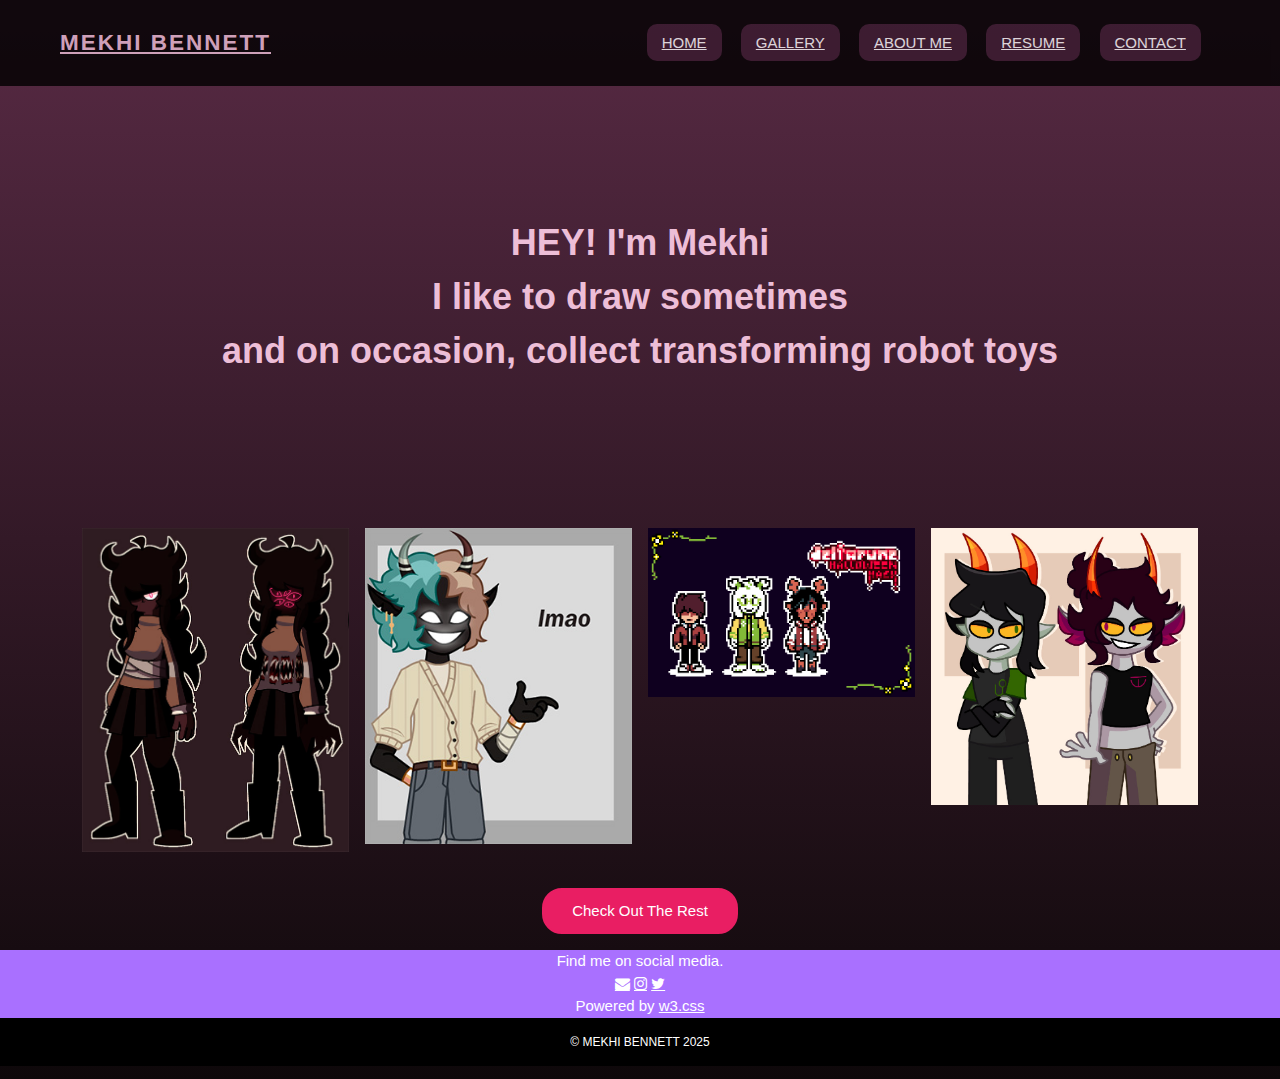
<file: index.html>
<!DOCTYPE html>
<html lang="en">
    <head>
        <title>W3.CSS</title>
        <meta name="viewport" content="width=device-width, initial-scale=1">
        <link rel="stylesheet" href="https://www.w3schools.com/w3css/4/w3.css">
        <link rel="stylesheet" href="css/my-styles.css">
    </head>
      <link rel="stylesheet" href="https://cdnjs.cloudflare.com/ajax/libs/font-awesome/4.7.0/css/font-awesome.min.css">
        <link rel="preconnect" href="https://fonts.googleapis.com">
        <link rel="preconnect" href="https://fonts.gstatic.com" crossorigin>
        <link href="https://fonts.googleapis.com/css2?family=Gabarito:wght@400..900&display=swap" rel="stylesheet">

<head>
        <title>W3.CSS</title>
        <meta name="viewport" content="width=device-width, initial-scale=1">
        <link rel="stylesheet" href="https://www.w3schools.com/w3css/4/w3.css">
        <link rel="stylesheet" href="css/my-styles.css">
    <body>
        <div>
           <header>
      <div class="container">
            <a href="/" class="logo">
                MEKHI BENNETT
            </a>
          <nav class="navbar">
            <ul class="nav-menu">
              <li class="nav-item">
                  <a href="index.html" class="nav-link">HOME</a>
              </li>
              <li class="nav-item">
                  <a href="gallery.html" class="nav-link">GALLERY</a></li>
              <li class="nav-item">
                <a href="about.html" class="nav-link">ABOUT ME</a></li>
              <li class="nav-item">
                <a href="resume.html" class="nav-link">RESUME</a>
              </li>
              <li class="nav-item">
                  <a href="contact.html" class="nav-link">CONTACT</a>
              </li>
            </ul>
            
            </div>
          </nav>
      </div>
    </header>

  
        <div class="header">
            <h1> HEY! I'm Mekhi <br> I like to draw sometimes<br> and on occasion, collect transforming robot toys
                </h1> 
        </div>

        <div class="w3-container">

            <div class="w3-row-padding" style="margin:20px 50px">
              <div class="w3-col l3">
                <img src="assets/Lauren-ref-72dpi.jpg" style="width:100%;cursor:pointer"
                onclick="openModal();currentDiv(1)" class="artwork w3-hover-shadow">
              </div>
              <div class="w3-col l3">
                <img src="assets/Artfight-1-72dpi.jpg" style="width:100%;cursor:pointer"
                onclick="openModal();currentDiv(2)" class="artwork w3-hover-shadow">
              </div>
              <div class="w3-col l3">
                <img src="assets/DRHH72dpi.jpg" style="width:100%;cursor:pointer"
                onclick="openModal();currentDiv(3)" class="artwork w3-hover-shadow">
              </div>
              <div class="w3-col l3">
                <img src="assets/Artfight-3-72dpi.jpg" style="width:100%;cursor:pointer"
                onclick="openModal();currentDiv(3)" class="artwork w3-hover-shadow">
              </div>
            </div>
            
            <div id="myModal" class="w3-modal w3-black">
             <span class="w3-text-white w3-xxlarge w3-hover-text-grey w3-container w3-display-topright" onclick="closeModal()" style="cursor:pointer">×</span>
             <div class="w3-modal-content">
            
              <div class="w3-content" style="max-width:550px">
                <img class="mySlides" src="assets/Lauren-ref-300dpi.jpg" style="width:100%">
                <img class="mySlides" src="assets/Artfight-1-300dpi.jpg" style="width:100%">
                <img class="mySlides" src="assets/DRHH300dpi.jpg" style="width:100%">
                <img class="mySlides" src="assets/Artfight-3-300dpi.jpg" style="width:100%">
                <div class="w3-row w3-black w3-center">
                  <div class="w3-display-container w3-margin">
                    <p id="caption"></p>
                    <span class="w3-display-left w3-btn" onclick="plusDivs(-1)">❮</span>
                    <span class="w3-display-right w3-btn" onclick="plusDivs(1)">❯</span>
                  </div>
                    <div class="w3-col s3">
                      <img class="demo w3-opacity w3-hover-opacity-off" src="assets/Lauren-ref-thumbnail.jpg" style="width:100%" onclick="currentDiv(1)" alt="OC Design">
                    </div>
                    <div class="w3-col s3">
                      <img class="demo w3-opacity w3-hover-opacity-off" src="assets/Artfight-1-Thumbnail.jpg" style="width:100%" onclick="currentDiv(2)" alt="Character fanart">
                    </div>
                    <div class="w3-col s3">
                      <img class="demo w3-opacity w3-hover-opacity-off" src="assets/DRHH-Thumbnail.jpg" style="width:100%" onclick="currentDiv(3)" alt="Deltarune AU fanart">
                    </div>
                    <div class="w3-col s3">
                      <img class="demo w3-opacity w3-hover-opacity-off" src="assets/Artfight-3-Thumbnail.jpg" style="width:100%" onclick="currentDiv(4)" alt="Character fanart">
                    </div>
                </div> <!-- End row -->
              </div> <!-- End w3-content -->
              
             </div> <!-- End modal content -->
            </div> <!-- End modal -->
            
        </div>
            
            <script>
            function openModal() {
              document.getElementById('myModal').style.display = "block";
            }
            
            function closeModal() {
              document.getElementById('myModal').style.display = "none";
            }
            
            var slideIndex = 1;
            showDivs(slideIndex);
            
            function plusDivs(n) {
              showDivs(slideIndex += n);
            }
            
            function currentDiv(n) {
              showDivs(slideIndex = n);
            }
            
            function showDivs(n) {
              var i;
              var x = document.getElementsByClassName("mySlides");
              var dots = document.getElementsByClassName("demo");
              var captionText = document.getElementById("caption");
              if (n > x.length) {slideIndex = 1}
              if (n < 1) {slideIndex = x.length}
              for (i = 0; i < x.length; i++) {
                x[i].style.display = "none";
              }
              for (i = 0; i < dots.length; i++) {
                dots[i].className = dots[i].className.replace(" w3-opacity-off", "");
              }
              x[slideIndex-1].style.display = "block";
              dots[slideIndex-1].className += " w3-opacity-off";
              captionText.innerHTML = dots[slideIndex-1].alt;
            }
            </script>

            <div class="w3-center w3-margin">
              <a href="gallery.html"><button class="button" alt="gallery button">Check Out The Rest</button></a>
            </div>
            
     </footer>
          <footer class="footer">
            <p> Find me on social media.</p>
            <a href="mailto:mekhivibennett14@gmail.com" target="_blank" class="fa fa-solid fa-envelope w3-hover-opacity w3-text-white"></a>
            <a href="https://instagram.com" target="_blank" class="fa fa-instagram w3-hover-opacity w3-text-white"></a>
            <a href="https://twitter.com" target="_blank" class="fa fa-twitter w3-hover-opacity w3-text-white"></a>
            <p> Powered by <a href="https://www.w3schools.com/w3css/default.asp" target="_blank">w3.css</a></p>
            <div class="footer-bottom">
            <p>© MEKHI BENNETT 2025</p>
        </div>
        </footer>
	</body>
</html>
</file>
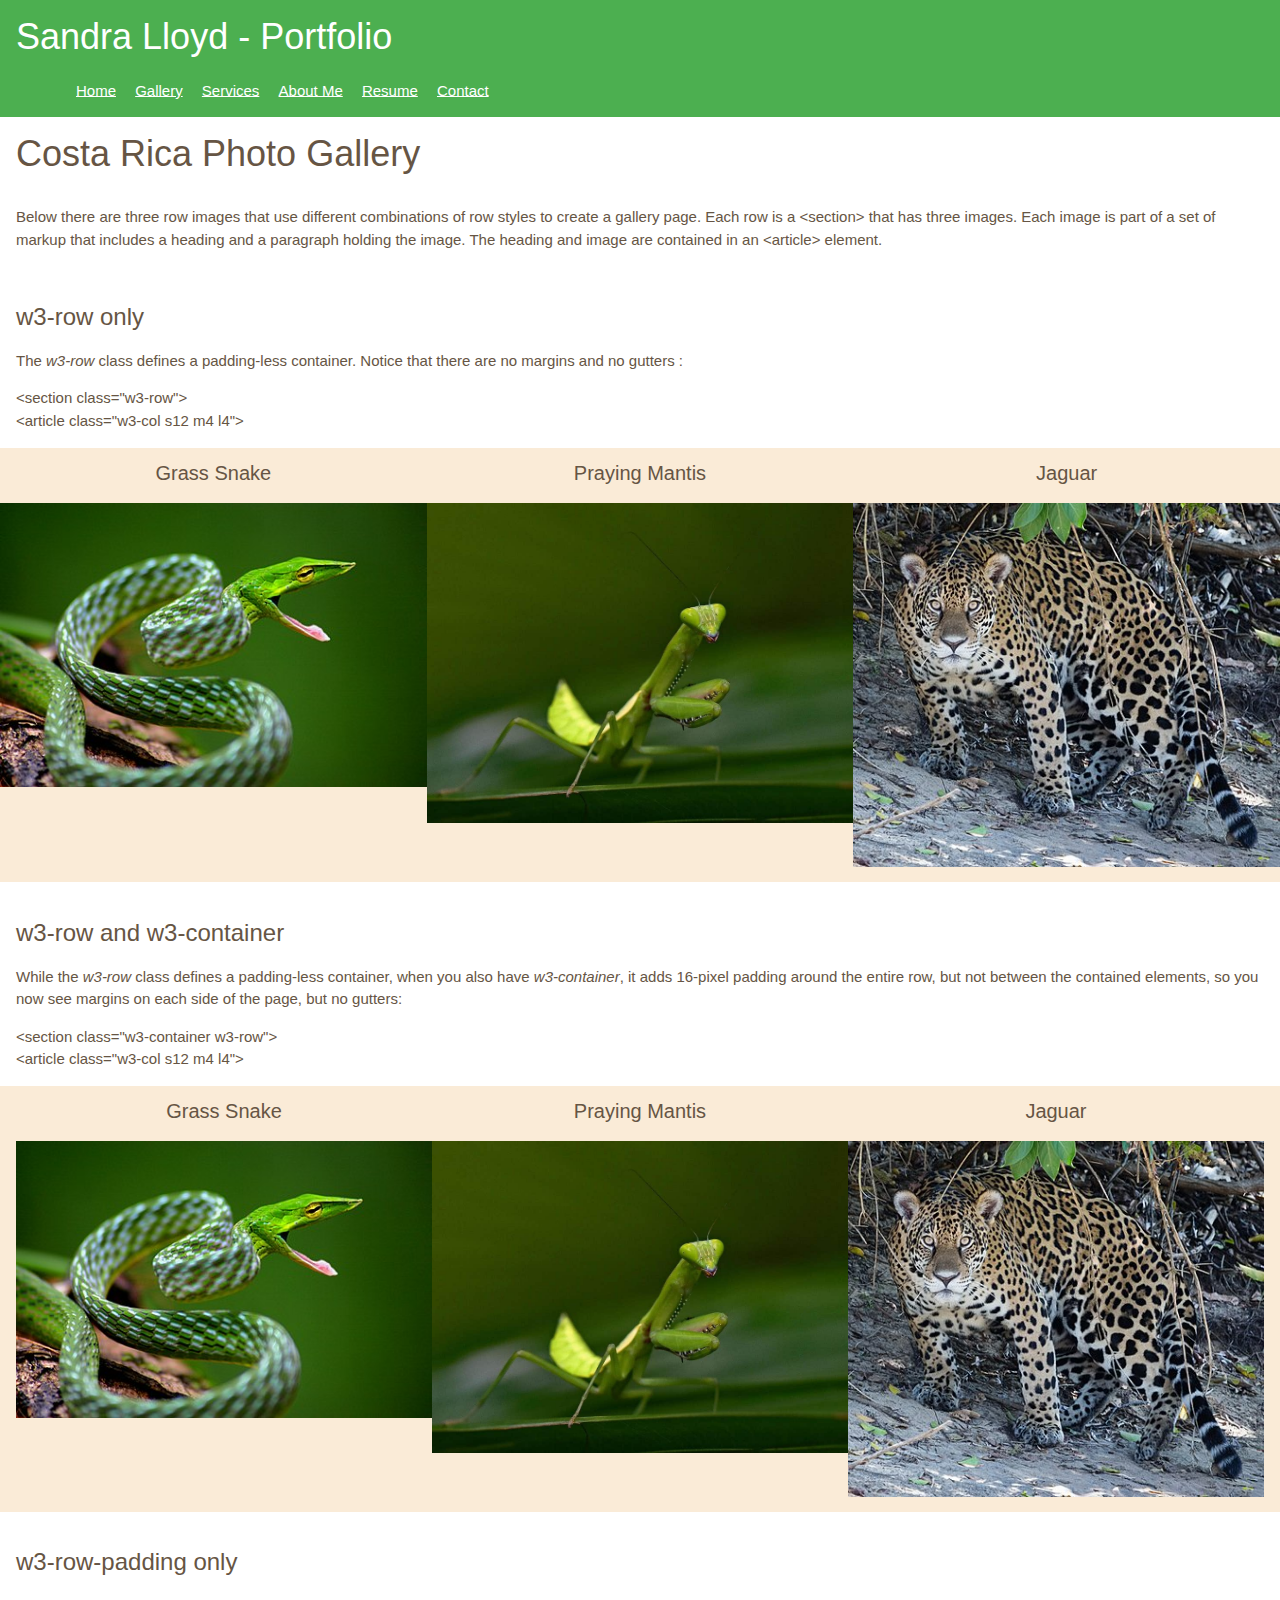
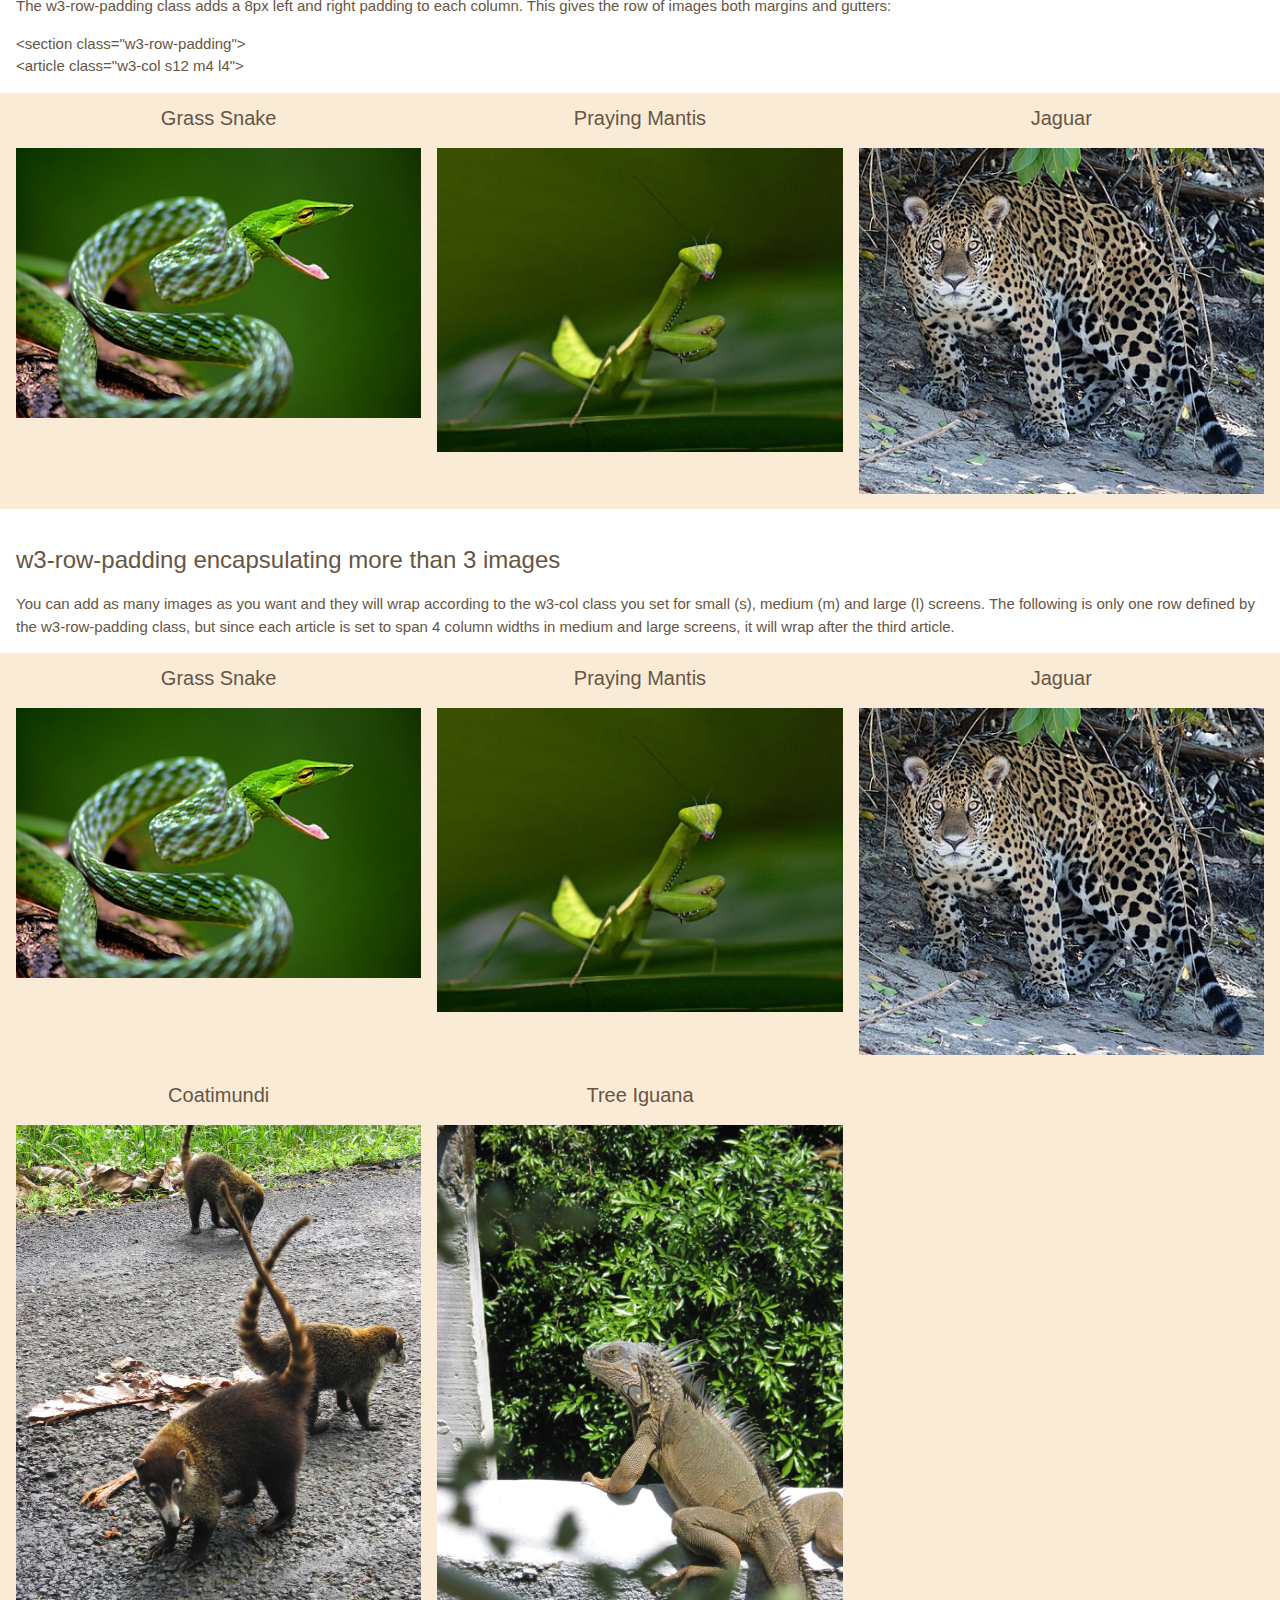
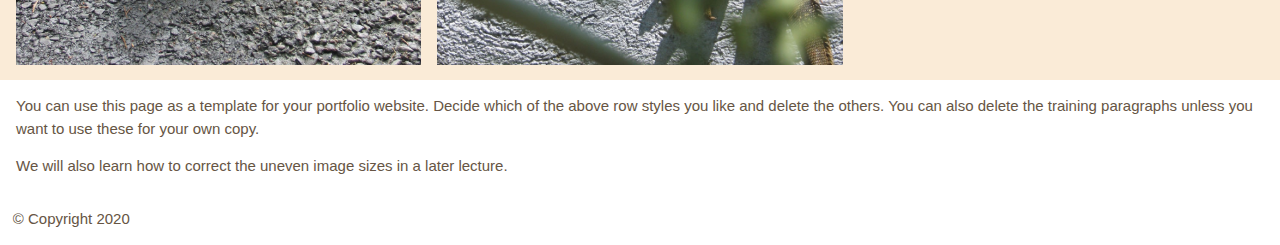
<file: COMD 2451 Final Project Website/Week-11-Lab-main - Copy/Week-11-Lab-main/index.html>
<!DOCTYPE html>
<html lang="en">
    <head>
        <title>W3.CSS</title>
        <meta name="viewport" content="width=device-width, initial-scale=1">
        <link rel="stylesheet" href="https://www.w3schools.com/w3css/4/w3.css">
        <link rel="stylesheet" href="css/my-styles.css">
    </head>
    <body>
        <div>
            <header class="w3-container w3-green">  <!--w3-container adds 16 pixels of padding 
                around each element; w3-green makes the background green -->
                <h1>Sandra Lloyd - Portfolio</h1>
                <nav>
                    <ul>
                        <li><a href="index.html">Home</a></li>
                        <li><a href="gallery.html">Gallery</a></li>
                        <li><a href="services.html">Services</a></li>
                        <li><a href="about.html">About Me</a></li>
                        <li><a href="resume.html">Resume</a></li>
                        <li><a href="contact.html">Contact</a></li>
                    </ul>
                </nav>
            </header>

            <div class="w3-container">
                <h1>Costa Rica Photo Gallery</h1>
            </div>
            
            <section class="w3-container ">
                <p>Below there are three row images that use different combinations of row styles to 
                    create a gallery page. Each row is a &lt;section&gt; that has three images. 
                    Each image is part of a set of markup that includes a heading and a paragraph 
                    holding the image. The heading and image are contained in an &lt;article&gt; 
                    element.</p>
            </section>
                
            <section class="w3-container"> <!-- w3-container adds 16 pixels of padding around each element -->
                <br>
                <h3>w3-row only</h3>
                <p>The <i>w3-row</i> class defines a padding-less container. Notice that there are no 
                    margins and no gutters :</p>
                <p>&lt;section class="w3-row"&gt;<br>
                    &lt;article class="w3-col s12 m4 l4"&gt;</p>
            </section>
        
            <section class="w3-row row-color-1"> <!-- In this row, we  have the w3-row class only, which defines 
                a padding-less container. Without the w3-container property, you don't get padding 
                between the elements. -->
                
                <article class="w3-col s12 m4 l4">
                    <h4>Grass Snake</h4>
                    <p><img src="assets/Vine-Snake.jpg" alt="Photo of vine snake"></p>
                </article>
                <article class="w3-col s12 m4 l4">
                    <h4><a title="mantis">Praying Mantis</a></h4>
                    <p><a href="assets/mantis.jpg"><img src="assets/mantis.jpg" alt="Photo of praying mantis"></a></p>
                </article>
                <article class="w3-col s12 m4 l4">
                    <h4>Jaguar</h4>
                    <p><img src="assets/Jaguar.jpg" alt="Photo of jaguar"></p>
                </article>
            </section>
        
            <section class="w3-container"> 
                <br> 
                <h3>w3-row and w3-container</h3>
                <p>While the <i>w3-row</i> class defines a padding-less container, when you also have 
                    <i>w3-container</i>, it adds 16-pixel padding around the entire row, but not between 
                    the contained elements, so you now see margins on each side of the page, but no gutters:</p>
                    <p>&lt;section class="w3-container w3-row"&gt;<br>
                    &lt;article class="w3-col s12 m4 l4"&gt;</p>
            </section>

            <section class="w3-container w3-row row-color-1"> <!-- While the w3-row class defines a padding-less 
                container, when you also have w3-container, it adds 16-pixel padding around the 
                entire row, but not between the contained elements -->
                <article class="w3-col s12 m4 l4">
                    <h4>Grass Snake</h4>
                    <p><img src="assets/Vine-Snake.jpg" alt="Photo of vine snake"></p>
                </article>
                <article class="w3-col s12 m4 l4">
                    <h4><a title="mantis">Praying Mantis</a></h4>
                    <p><a href="assets/mantis.jpg"><img src="assets/mantis.jpg" alt="Photo of praying mantis"></a></p>
                </article>
                <article class="w3-col s12 m4 l4">
                    <h4>Jaguar</h4>
                    <p><img src="assets/Jaguar.jpg" alt="Photo of jaguar"></p>
                </article>
            </section>
    
            <section class="w3-container">
                <br>
                <h3>w3-row-padding only</h3>
                <p>The w3-row-padding class adds a 8px left and right padding to each column. This gives the 
                    row of images both margins and gutters:</p>
                <p>&lt;section class="w3-row-padding"&gt;<br>
                &lt;article class="w3-col s12 m4 l4"&gt;</p>
            </section>

            <section class="w3-row-padding row-color-1"> <!-- The w3-row-padding class adds 8 pixels of padding around each element.  -->
                
                <article class="w3-col s12 m4 l4">
                    <h4>Grass Snake</h4>
                    <p><img src="assets/Vine-Snake.jpg" alt="Photo of vine snake"></p>
                </article>
                <article class="w3-col s12 m4 l4">
                    <h4><a title="mantis">Praying Mantis</a></h4>
                    <p><a href="assets/mantis.jpg"><img src="assets/mantis.jpg" alt="Photo of praying mantis"></a></p>
                </article>
                <article class="w3-col s12 m4 l4">
                    <h4>Jaguar</h4>
                    <p><img src="assets/Jaguar.jpg" alt="Photo of jaguar"></p>
                </article>
            </section>

            <section class="w3-container">
                <br>
                <h3>w3-row-padding encapsulating more than 3 images</h3>
                <p>You can add as many images as you want and they will wrap according to the w3-col class you set for small (s), medium (m) and large (l) screens. The following is only one row defined by the w3-row-padding class, but since each article is set to span 4 column widths in medium and large screens, it will wrap after the third article.</p>
            </section>

            <section class="w3-row-padding row-color-1">
                
                <article class="w3-col s12 m4 l4">
                    <h4>Grass Snake</h4>
                    <p><img src="assets/Vine-Snake.jpg" alt="Photo of vine snake"></p>
                </article>
                <article class="w3-col s12 m4 l4">
                    <h4>Praying Mantis</h4>
                    <p><img src="assets/mantis.jpg" alt="Photo of praying mantis"></p>
                </article>
                <article class="w3-col s12 m4 l4">
                    <h4>Jaguar</h4>
                    <p><img src="assets/Jaguar.jpg" alt="Photo of jaguar"></p>
                </article>
                    <article class="w3-col s12 m4 l4">
                    <h4>Coatimundi</h4>
                    <p><img src="assets/Coatimundi.jpg" alt="Photo of coatimundi"></p>
                </article>
                <article class="w3-col s12 m4 l4">
                    <h4>Tree Iguana</h4>
                    <p><img src="assets/Tree_iguana.jpg" alt="Photo of tree iguana"></p>
                </article>
            </section>
                
            <section class="w3-container">
                <p>You can use this page as a template for your portfolio website. 
                    Decide which of the above row styles you like and delete the others. 
                    You can also delete the training paragraphs unless you want to use these 
                    for your own copy.</p>
                <p>We will also learn how to correct the uneven image sizes in a later lecture.</p>
            </section>  

            <footer>
                <p>&copy; Copyright 2020</p>
            </footer>
        </div>
	</body>
</html>
</file>
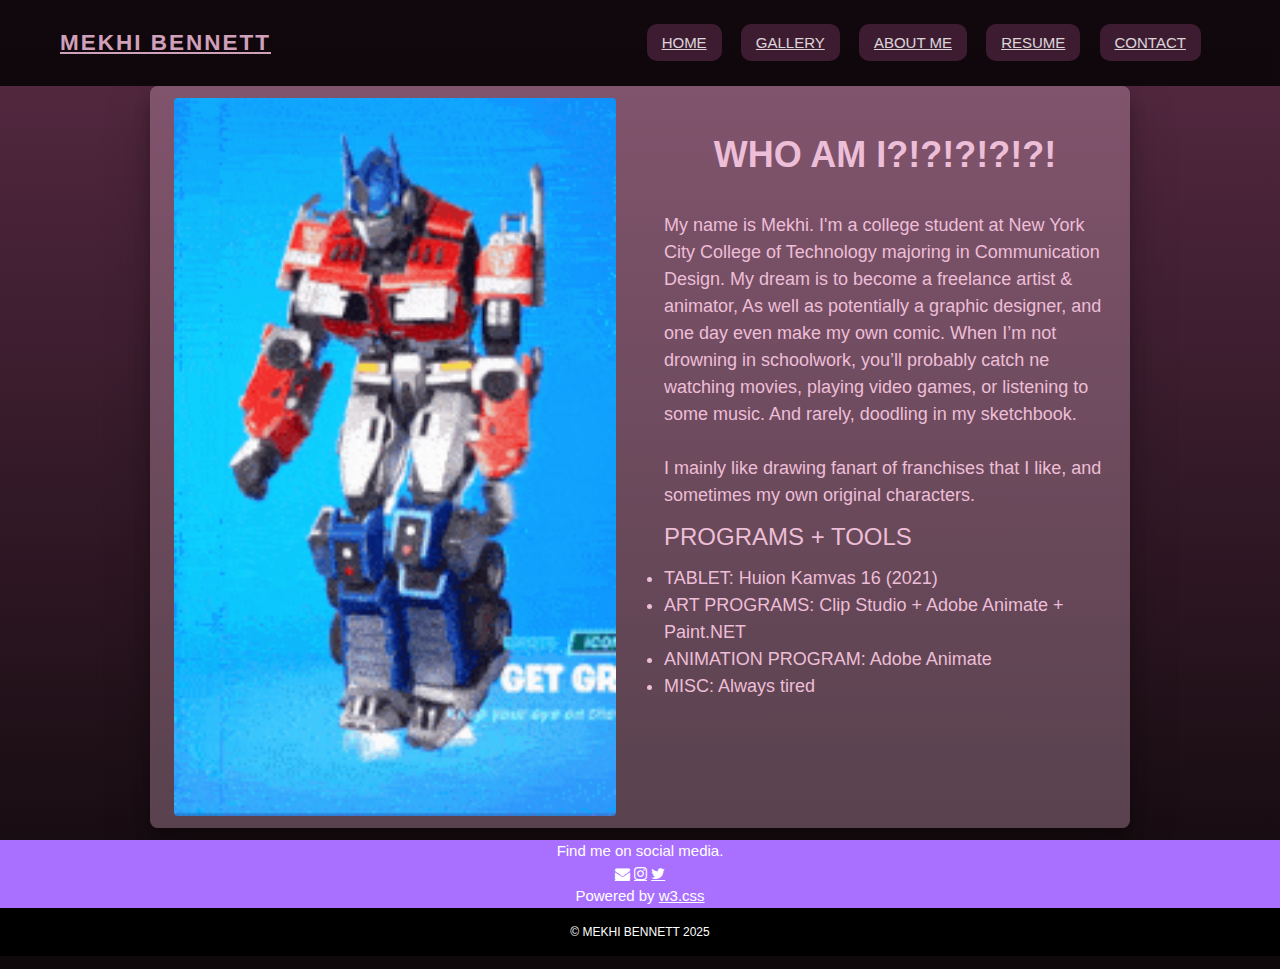
<file: about.html>
<!DOCTYPE html>

      <link rel="stylesheet" href="https://cdnjs.cloudflare.com/ajax/libs/font-awesome/4.7.0/css/font-awesome.min.css">
        <link rel="preconnect" href="https://fonts.googleapis.com">
        <link rel="preconnect" href="https://fonts.gstatic.com" crossorigin>
        <link href="https://fonts.googleapis.com/css2?family=Gabarito:wght@400..900&display=swap" rel="stylesheet">

<head>
        <title>W3.CSS</title>
        <meta name="viewport" content="width=device-width, initial-scale=1">
        <link rel="stylesheet" href="https://www.w3schools.com/w3css/4/w3.css">
        <link rel="stylesheet" href="css/my-styles.css">
    </head>

    
<header>
      <div class="container">
            <a href="/" class="logo">
                MEKHI BENNETT
            </a>
          <nav class="navbar">
            <ul class="nav-menu">
              <li class="nav-item">
                  <a href="index.html" class="nav-link">HOME</a>
              </li>
              <li class="nav-item">
                  <a href="gallery.html" class="nav-link">GALLERY</a></li>
              <li class="nav-item">
                <a href="about.html" class="nav-link">ABOUT ME</a></li>
              <li class="nav-item">
                <a href="resume.html" class="nav-link">RESUME</a>
              </li>
              <li class="nav-item">
                  <a href="contact.html" class="nav-link">CONTACT</a>
              </li>
            </ul>

            </div>
          </nav>
      </div>
    </header>
<body>
    
<div id="home" class="w3-content">
        <div id="about" class="w3-padding-top-36 ">
          <div class="w3-row">
              <div class="w3-half w3-padding-large">
                  <img src="" id="randomImage" alt="A random image" class="w3-round w3-image " style="width:100%" >
              </div>

              <div class="w3-half w3-padding-large">
                <h1><b>WHO AM I?!?!?!?!?!</b></h1>
                <p>My name is Mekhi. I'm a college student at New York City College of Technology majoring in Communication Design. My dream is to become a freelance artist & animator, As well as potentially a graphic designer, and one day even make my own comic. When I’m not drowning in schoolwork, you’ll probably catch ne watching movies, playing video games, or listening to some music. And rarely, doodling in my sketchbook. </p>
               <br>
                  <p>I mainly like drawing fanart of franchises that I like, and sometimes my own original characters.
              <br>
             <h3>PROGRAMS + TOOLS</h3>
<ul>
  <li>TABLET: Huion Kamvas 16 (2021)</li>
  <li>ART PROGRAMS: Clip Studio + Adobe Animate + Paint.NET </li>
  <li>ANIMATION PROGRAM: Adobe Animate</li>
  <li>MISC: Always tired</li>
</ul>

                
              </div>
          </div>
          
        </div>
        <body>
 
   <script>
      // Array of image paths
    var images = [
        "assets/VSOGOurpleGuyNewerIdle.webp",
        "assets/optimus-prime-griddy.gif",
        "assets/vc808b2zuw4e1.gif",
        "assets/meenah-peixes-meenah.gif",
    ];

    // Function to get a random image source
    function getRandomImage() {
        var randomIndex = Math.floor(Math.random() * images.length);
        return images[randomIndex];
    }

    // Set the source of the image element
    document.getElementById('randomImage').src = getRandomImage();
</script>
  </div> 

<footer class="footer">
    <p>Find me on social media.</p>
    <a href="mailto:mekhivibennett14@gmail.com" target="_blank" class="fa fa-solid fa-envelope w3-hover-opacity w3-text-white"></a>
    <a href="https://instagram.com" target="_blank" class="fa fa-instagram w3-hover-opacity w3-text-white"></a>
    <a href="https://twitter.com" target="_blank" class="fa fa-twitter w3-hover-opacity w3-text-white"></a>
    <p>Powered by <a href="https://www.w3schools.com/w3css/default.asp" target="_blank">w3.css</a></p>
    <div class="footer-bottom">
        <p>© MEKHI BENNETT 2025</p>
    </div>
</footer>

<script>
    // Array of image paths
    var images = [
        "assets/VSOGOurpleGuyNewerIdle.webp",
        "assets/optimus-prime-griddy.gif",
        "assets/vc808b2zuw4e1.gif",
        "assets/meenah-peixes-meenah.gif",
    ];

    function getRandomImage() {
        var randomIndex = Math.floor(Math.random() * images.length);
        return images[randomIndex];
    }

    document.getElementById('randomImage').src = getRandomImage();
</script>

</body>
</html>
</file>
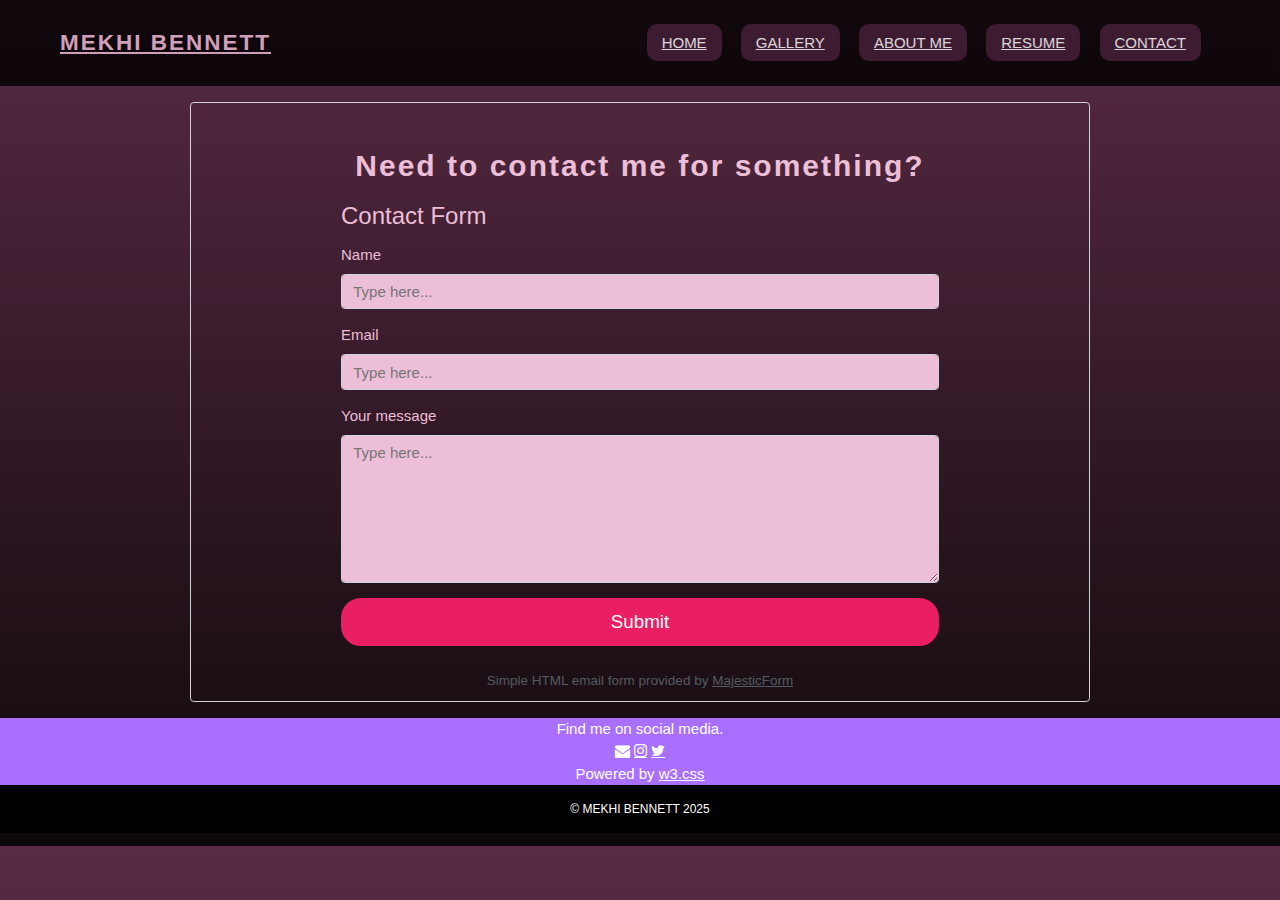
<file: contact.html>
<!DOCTYPE html>

      <link rel="stylesheet" href="https://cdnjs.cloudflare.com/ajax/libs/font-awesome/4.7.0/css/font-awesome.min.css">
        <link rel="preconnect" href="https://fonts.googleapis.com">
        <link rel="preconnect" href="https://fonts.gstatic.com" crossorigin>
        <link href="https://fonts.googleapis.com/css2?family=Gabarito:wght@400..900&display=swap" rel="stylesheet">

<head>
        <title>W3.CSS</title>
        <meta name="viewport" content="width=device-width, initial-scale=1">
        <link rel="stylesheet" href="https://www.w3schools.com/w3css/4/w3.css">
        <link rel="stylesheet" href="css/my-styles.css">
    </head>

    
<body>
    
<header>
      <div class="container">
            <a href="/" class="logo">
                MEKHI BENNETT
            </a>
          <nav class="navbar">
            <ul class="nav-menu">
              <li class="nav-item">
                  <a href="index.html" class="nav-link">HOME</a>
              </li>
              <li class="nav-item">
                  <a href="gallery.html" class="nav-link">GALLERY</a></li>
              <li class="nav-item">
                <a href="about.html" class="nav-link">ABOUT ME</a></li>
              <li class="nav-item">
                <a href="resume.html" class="nav-link">RESUME</a>
              </li>
              <li class="nav-item">
                  <a href="contact.html" class="nav-link">CONTACT</a>
              </li>
            </ul>
            
            </div>
          </nav>
      </div>
    </header>


    

<div class="fcf-body w3-content w3-margin-top w3-margin-bottom" style="max-width:900px;">
    <h2>Need to contact me for something?</h2>
    <div id="fcf-form">
    <h3 class="fcf-h3">Contact Form</h3>

    <form id="fcf-form-id" class="fcf-form-class" method="post" action="https://formsubmit.co/550e229ca7b9d2ee02f69d329781d5ee">
        
        <div class="fcf-form-group">
            <label for="Name" class="fcf-label">Name</label>
            <div class="fcf-input-group">
                
                <input type="text" id="Name" name="Name" class="fcf-form-control" required placeholder="Type here...">
            </div>
        </div>

        <div class="fcf-form-group">
            <label for="Email" class="fcf-label">Email</label>
            <div class="fcf-input-group">
                <input type="email" id="Email" name="Email" class="fcf-form-control" required placeholder="Type here...">
            </div>
        </div>

        <div class="fcf-form-group">
            <label for="Message" class="fcf-label">Your message</label>
            <div class="fcf-input-group">
                <textarea id="Message" name="Message" class="fcf-form-control" placeholder="Type here..." rows="6" maxlength="3000" required></textarea>
            </div>
        </div>

        <div class="fcf-form-group">
            <button type="submit" id="fcf-button" class="fcf-btn fcf-btn-primary fcf-btn-lg fcf-btn-block">Submit</button>
        </div>
        <div class="fcf-credit w3-center" id="fcf-credit">
        Simple HTML email form provided by <a href="https://www.majesticform.com" target="_blank">MajesticForm</a>
        </div>

    </form>
   </div>
  </div>

   </footer>
          <footer class="footer">
            <p> Find me on social media.</p>
            <a href="mailto:mekhivibennett14@gmail.com" target="_blank" class="fa fa-solid fa-envelope w3-hover-opacity w3-text-white"></a>
            <a href="https://instagram.com" target="_blank" class="fa fa-instagram w3-hover-opacity w3-text-white"></a>
            <a href="https://twitter.com" target="_blank" class="fa fa-twitter w3-hover-opacity w3-text-white"></a>
            <p> Powered by <a href="https://www.w3schools.com/w3css/default.asp" target="_blank">w3.css</a></p>
            <div class="footer-bottom">
            <p>© MEKHI BENNETT 2025</p>
        </div>
        </footer>
    </body>

</html>
</file>
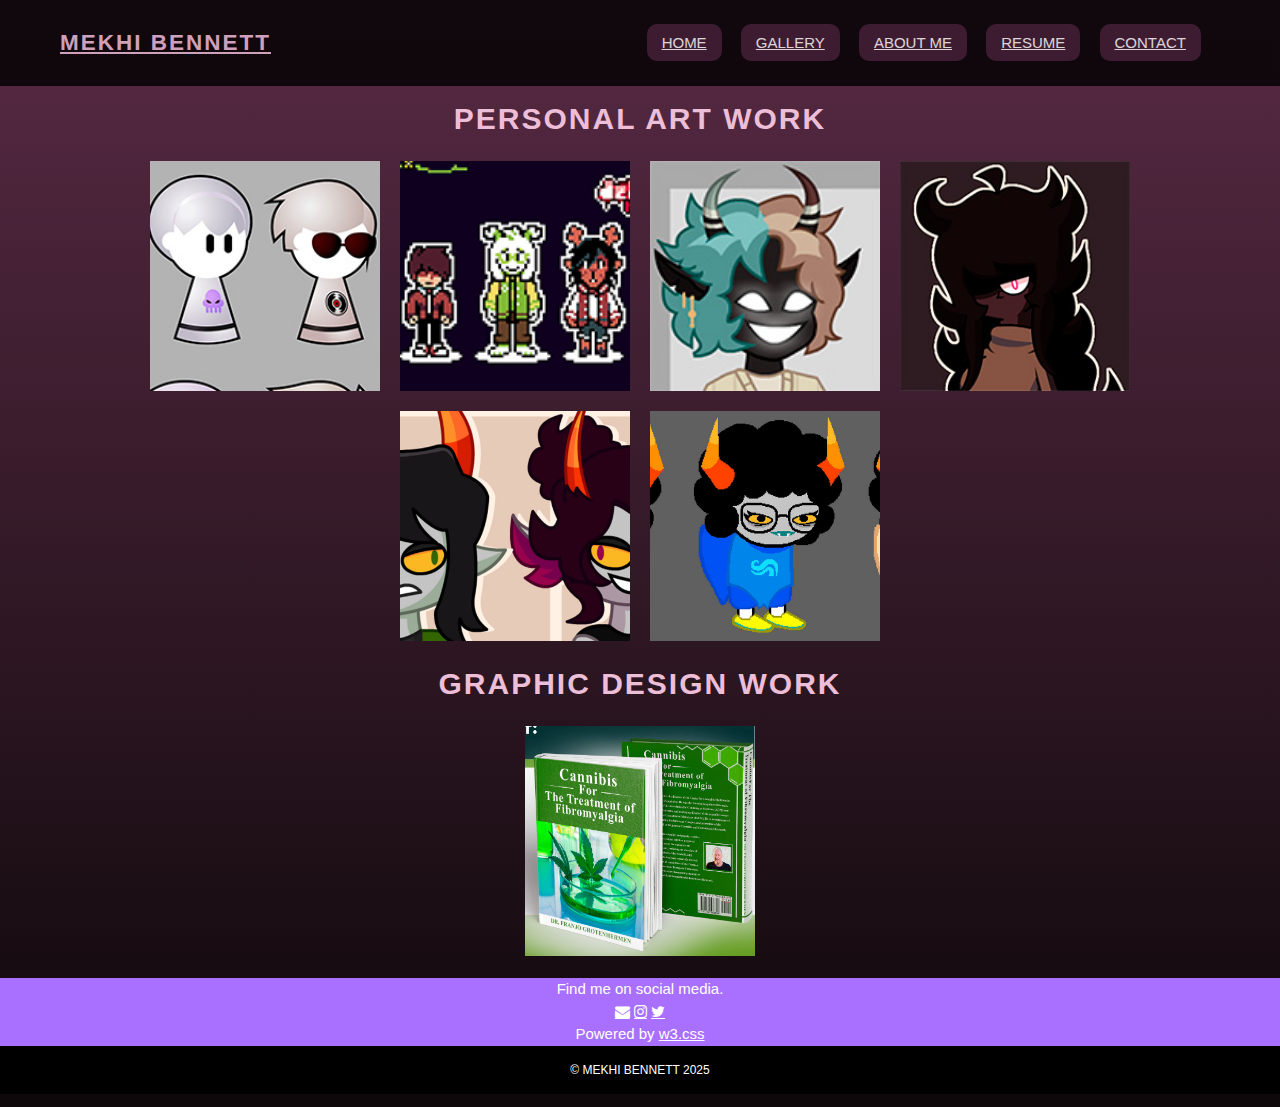
<file: gallery.html>
<!DOCTYPE html>
 <head>
        <title>W3.CSS</title>
        <meta name="viewport" content="width=device-width, initial-scale=1">
        <link rel="stylesheet" href="https://www.w3schools.com/w3css/4/w3.css">
        <link rel="stylesheet" href="css/my-styles.css">
    </head>
      <link rel="stylesheet" href="https://cdnjs.cloudflare.com/ajax/libs/font-awesome/4.7.0/css/font-awesome.min.css">
        <link rel="preconnect" href="https://fonts.googleapis.com">
        <link rel="preconnect" href="https://fonts.gstatic.com" crossorigin>
        <link href="https://fonts.googleapis.com/css2?family=Gabarito:wght@400..900&display=swap" rel="stylesheet">

<head>
        <title>W3.CSS</title>
        <meta name="viewport" content="width=device-width, initial-scale=1">
        <link rel="stylesheet" href="https://www.w3schools.com/w3css/4/w3.css">
        <link rel="stylesheet" href="css/my-styles.css">
    </head>


<body>
    
<header>
      <div class="container">
            <a href="/" class="logo">
                MEKHI BENNETT
            </a>
          <nav class="navbar">
            <ul class="nav-menu">
              <li class="nav-item">
                  <a href="index.html" class="nav-link">HOME</a>
              </li>
              <li class="nav-item">
                  <a href="gallery.html" class="nav-link">GALLERY</a></li>
              <li class="nav-item">
                <a href="about.html" class="nav-link">ABOUT ME</a></li>
              <li class="nav-item">
                <a href="resume.html" class="nav-link">RESUME</a>
              </li>
              <li class="nav-item">
                  <a href="contact.html" class="nav-link">CONTACT</a>
              </li>
            </ul>
            
            </div>
          </nav>
      </div>
    </header>

    
<head>
<meta name="viewport" content="width=device-width, initial-scale=1.0">
</head>
<body>
<h2> PERSONAL ART WORK</h2>

<section>
<div class="gallery">
  <img src="assets/Homestuck-Kids-BRRF-Style-Thumbnail.jpg" alt="Cinque Terre" class="gallery-item" onclick="openModal(1)">
  <img src="assets/DRHH-Thumbnail.jpg" alt="Forest" class="gallery-item" onclick="openModal(2)">
  <img src="assets/Artfight-1-Thumbnail.jpg" alt="Northern Lights" class="gallery-item" onclick="openModal(3)">
  <img src="assets/Lauren-ref-thumbnail.jpg" alt="Mountains" class="gallery-item" onclick="openModal(4)">
</div>

</section>


<section>
<div class="gallery">
  <img src="assets/Artfight-3-Thumbnail.jpg" alt="Cinque Terre" class="gallery-item" onclick="openModal(5)">
  <img src="assets/Trollsona Sprites-thumbnail.jpg" alt="Forest" class="gallery-item" onclick="openModal(6)">
</div>
</section>




<div><h2> GRAPHIC DESIGN WORK</h2></div>
<div class="gallery">
  <img src="assets/Book-Mockup-thumbnail.jpg" alt="Book Advertisement Mockup" class="gallery-item" onclick="openModal(7)">
</div>

<div id="imageModal" class="modal">
  <span class="close" onclick="closeModal()">&times;</span>
  <img id="modalImage" class="modal-content">
  <div id="modalCaption" class="caption"></div>
  <a class="prev" onclick="plusSlides(-1)">&#10094;</a>
  <a class="next" onclick="plusSlides(1)">&#10095;</a>
</div>



<script>
// Array to hold all image data: thumbnail source, full-size source, and caption text
const slides = [
    {
        thumb: "assets/Homestuck-Kids-BRRF-Style-Thumbnail.jpg",
        full: "assets/Homestuck-Kids-BRRF-Style-300dpi.jpg",
        caption: "The Beta & Alpha Kids from the webcomic 'Homestuck' in the style of the 'But Really Really Fast' Series on YouTube by VivaReverie"
    },
    {
        thumb: "assets/DRHH-Thumbnail.jpg",
        full: "assets/DRHH300dpi.jpg",
        caption: "Fanart"
    },
    {
        thumb: "assets/Artfight-1-Thumbnail.jpg",
        full: "assets/Artfight-1-300dpi.jpg",
        caption: "Fanart"
    },
    {
        thumb: "assets/Lauren-ref-thumbnail.jpg",
        full: "assets/Lauren-ref-300dpi.jpg",
        caption: "OC Ref"
    },
    {
        thumb: "assets/Artfight-3-Thumbnail.jpg",
        full: "assets/Artfight-3-300dpi.jpg",
        caption: "Cinque Terre" // Reusing caption from original
    },
    {
        thumb: "assets/Trollsona Sprites-thumbnail.jpg",
        full: "assets/Trollsona Sprites-300dpi.jpg",
        caption: "Forest" // Reusing caption from original
    },
    {
        thumb: "assets/Book-Mockup-thumbnail.jpg",
        full: "assets/Book-Mockup-300dpi.jpg",
        caption: "Book Advertisement Mockup"
    },
];

let slideIndex = 0; // Tracks the currently visible image index (0-based)
const modal = document.getElementById('imageModal');
const modalImage = document.getElementById('modalImage');
const modalCaption = document.getElementById('modalCaption');

function openModal(n) {
  // Adjust n to be 0-based index
  slideIndex = n - 1;
  showSlides(slideIndex);
  modal.style.display = "flex";
  modal.classList.add("show");
}

function closeModal() {
  modal.classList.remove("show");
  setTimeout(function () {
    modal.style.display = "none";
    modalCaption.innerText = "";
  }, 300);
}

function plusSlides(n) {
  showSlides(slideIndex += n);
}

function showSlides(n) {
  // Handle wrapping around (from last to first, or first to last)
  if (n >= slides.length) {
    slideIndex = 0;
  }
  if (n < 0) {
    slideIndex = slides.length - 1;
  }
  
  // Update image source and caption
  modalImage.src = slides[slideIndex].full;
  modalImage.alt = slides[slideIndex].caption;
  modalCaption.innerText = slides[slideIndex].caption;
}

// Optional: Close modal when clicking outside the image (on the modal backdrop)
modal.onclick = function(event) {
    if (event.target === modal) {
        closeModal();
    }
}
</script>

   </footer>
          <footer class="footer">
            <p> Find me on social media.</p>
            <a href="mailto:mekhivibennett14@gmail.com" target="_blank" class="fa fa-solid fa-envelope w3-hover-opacity w3-text-white"></a>
            <a href="https://instagram.com" target="_blank" class="fa fa-instagram w3-hover-opacity w3-text-white"></a>
            <a href="https://twitter.com" target="_blank" class="fa fa-twitter w3-hover-opacity w3-text-white"></a>
            <p> Powered by <a href="https://www.w3schools.com/w3css/default.asp" target="_blank">w3.css</a></p>
            <div class="footer-bottom">
            <p>© MEKHI BENNETT 2025</p>
        </div>
        </footer>

</body>
</html>
</file>
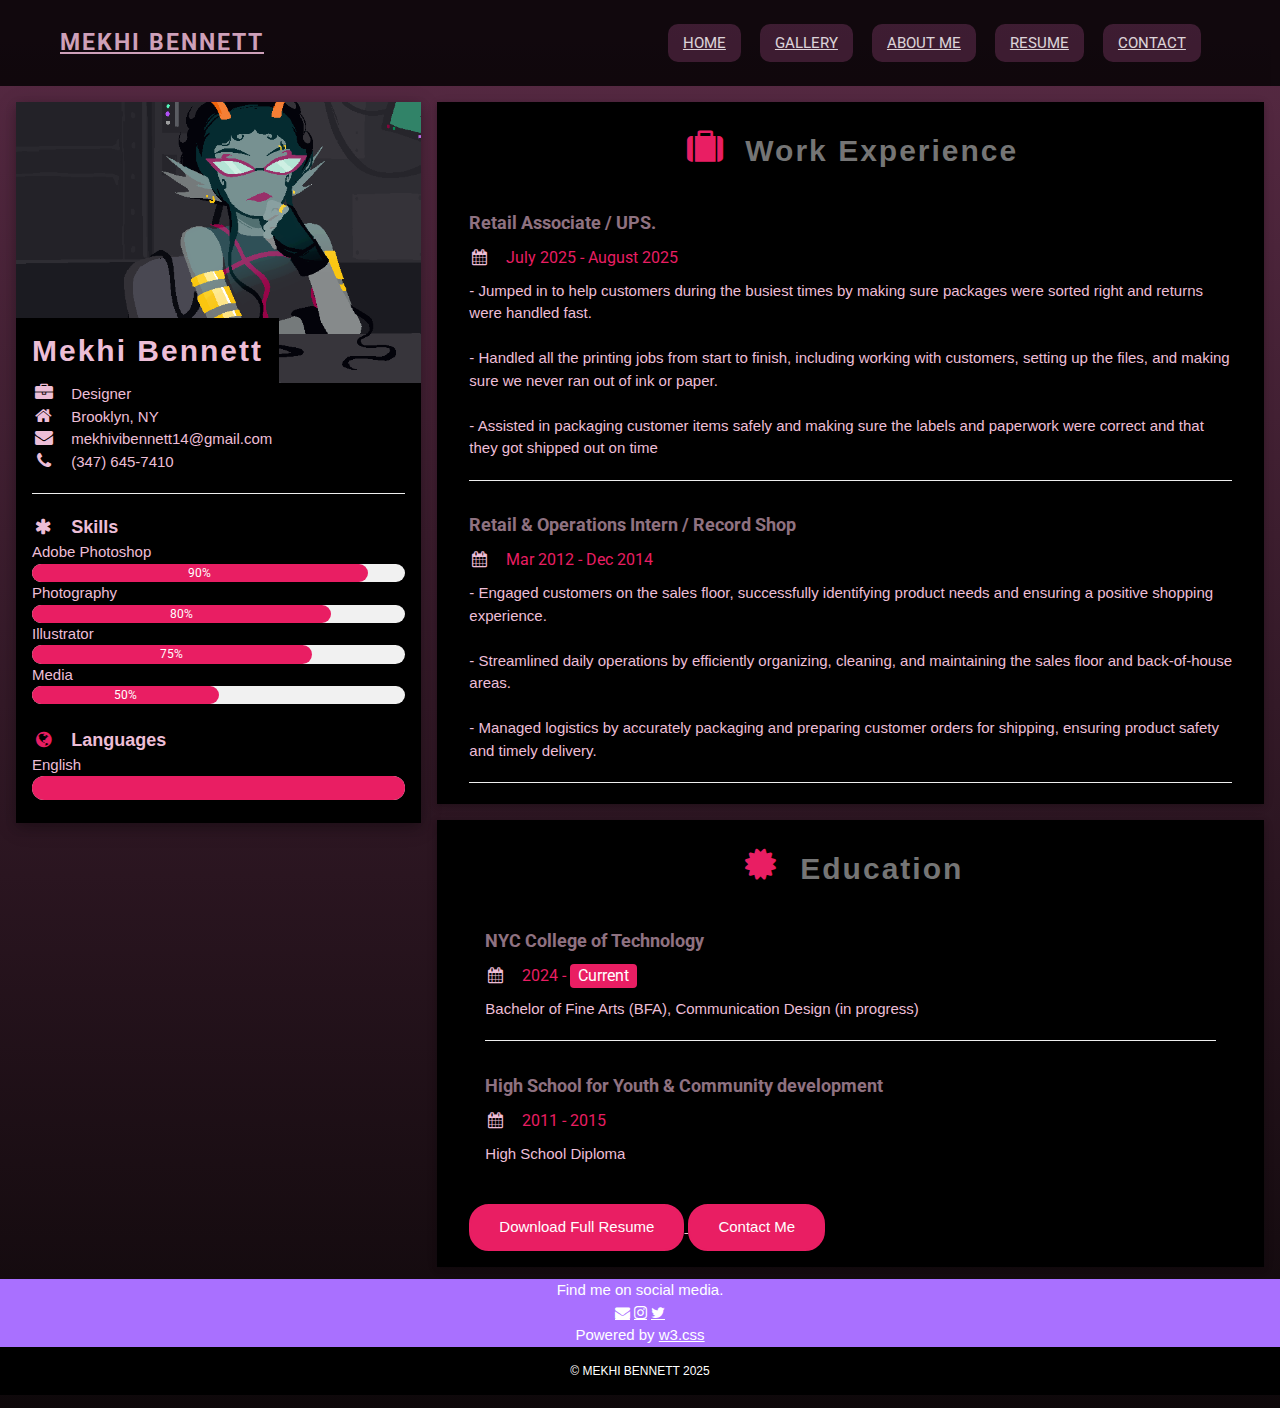
<file: resume.html>
<!DOCTYPE html>

<!-- THIS RESUME TEMPLATE USES W3.CSS. IT HAS A SIDEBAR ON THE LEFT. 
    IT ALSO USES FONT AWESOME ICONS.
    I MODIFIED A TEMPLATE FROM CODEPEN TO CUSTOMIZE THIS TEMPLATE FOR OUR CLASS. 
    I'VE ALSO ADDED SOME HELPFUL INSTRUCTIONS FOR YOU.
    READ EACH OF THE COMMENTS IN THE CODE FOR INSTRUCTIONS!
Source: https://codepen.io/nathan-sr/pen/WNgPLvr -->
<html lang="en">
    <head>
        <!-- Remember to replace this title with the name of your website! -->
        <title>W3.CSS Template</title>

        <!-- Keep this stuff. It makes the site responsive and makes w3.css work. -->
        <meta charset="UTF-8">
        <meta name="viewport" content="width=device-width, initial-scale=1">
        <link rel="stylesheet" href="https://www.w3schools.com/w3css/4/w3.css">
       
        <!-- Keep this too. This template uses Font Awesome icons, and this makes them work.  -->
        <link rel="stylesheet" href="https://cdnjs.cloudflare.com/ajax/libs/font-awesome/4.7.0/css/font-awesome.min.css">

        <!-- The example uses the Roboto google font. If you are using a different font, swap out this link
        for the link to your fonts. -->
        <link rel='stylesheet' href='https://fonts.googleapis.com/css?family=Roboto'>
        
        
       <head>
        <title>W3.CSS</title>
        <meta name="viewport" content="width=device-width, initial-scale=1">
        <link rel="stylesheet" href="https://www.w3schools.com/w3css/4/w3.css">
        <link rel="stylesheet" href="css/my-styles.css">
    </head>


        <!-- YOU CAN DELETE THIS EMBEDDED CSS. USE YOUR OWN CSS FILE 
        WITH YOUR OWN FONT.  -->
       <style>  
        html,body,h1,h2,h3,h4,h5,h6 {font-family: "Roboto", sans-serif}
        </style>  <!-- DELETE ME!-->

    </head>


    <body class="w3-light-grey">


  <body>
        <div>
           <header>
      <div class="container">
            <a href="/" class="logo">
                MEKHI BENNETT
            </a>
          <nav class="navbar">
            <ul class="nav-menu">
              <li class="nav-item">
                  <a href="index.html" class="nav-link">HOME</a>
              </li>
              <li class="nav-item">
                  <a href="gallery.html" class="nav-link">GALLERY</a></li>
              <li class="nav-item">
                <a href="about.html" class="nav-link">ABOUT ME</a></li>
              <li class="nav-item">
                <a href="resume.html" class="nav-link">RESUME</a>
              </li>
              <li class="nav-item">
                  <a href="contact.html" class="nav-link">CONTACT</a>
              </li>
            </ul>
            
            </div>
          </nav>
      </div>
    </header>

        <!-- Page Container -->
        <div class="w3-content w3-margin-top" style="max-width:1400px;">

        <!-- The Grid -->
            <div class="w3-row-padding">
            
                <!-- Left Column -->
                <div class="w3-third">
                
                    <div class="w3-black w3-text-grey w3-card-4">
                        <div class="w3-display-container">
                            <img src="assets/Meenah_HSBC_New.webp" style="width:100%" alt="Avatar">
                            <div class="w3-display-bottomleft w3-container w3-text-black w3-black">
                                <h2>Mekhi Bennett</h2>
                            </div>
                        </div>
                        <div class="w3-container">

                            <!--HOW TO USE FONT AWESOME ICONS
                                This template uses these font awesome icons. to use a font awesome icon, 
                                1. go to this site and find an icon you like: https://fontawesome.com/icons 
                                2. Grab the name of the icon. Let's say you choose "cube." Then, go down to one of the places below that has 
                                classes of "fa" and "fa-[something]." You are going to replace the word "something" with "cube."
                                3. That's it! the line of code should read something like: 
                                <p><i class="fa fa-cube fa-fw w3-margin-right w3-large w3-text-teal"></i>Designer</p>
                            -->

                            <p><i class="fa fa-briefcase fa-fw w3-margin-right w3-large "></i>Designer</p>
                            <p><i class="fa fa-home fa-fw w3-margin-right w3-large "></i>Brooklyn, NY</p>
                            <p><i class="fa fa-envelope fa-fw w3-margin-right w3-large "></i>mekhivibennett14@gmail.com</p>
                            <p><i class="fa fa-phone fa-fw w3-margin-right w3-large "></i>(347) 645-7410</p>
                            <hr>

                            <p class="w3-large"><b><i class="fa fa-asterisk fa-fw w3-margin-right "></i>Skills</b></p>
                            <p>Adobe Photoshop</p>
                            <div class="w3-light-grey w3-round-xlarge w3-small">
                                <div class="w3-container w3-center w3-round-xlarge w3-pink" style="width:90%">90%</div>
                            </div>
                            
                            <p>Photography</p>
                            <div class="w3-light-grey w3-round-xlarge w3-small">
                                <div class="w3-container w3-center w3-round-xlarge w3-pink" style="width:80%">
                                    <div class="w3-center w3-text-white">80%</div>
                                </div>
                            </div>
                            <p>Illustrator</p>
                            <div class="w3-light-grey w3-round-xlarge w3-small">
                                <div class="w3-container w3-center w3-round-xlarge w3-pink" style="width:75%">75%</div>
                            </div>
                            <p>Media</p>
                            <div class="w3-light-grey w3-round-xlarge w3-small">
                                <div class="w3-container w3-center w3-round-xlarge w3-pink" style="width:50%">50%</div>
                            </div>
                            <br>

                            <p class="w3-large w3-text-theme"><b><i class="fa fa-globe fa-fw w3-margin-right w3-text-pink"></i>Languages</b></p>
                            <p>English</p>
                            <div class="w3-light-grey w3-round-xlarge">
                                <div class="w3-round-xlarge w3-pink" style="height:24px;width:100%"></div>
                            </div>
                            <br>
                        </div>
                    </div>
                    <br>

                <!-- End Left Column -->
                </div>

                <!-- Right Column -->
                <div class="w3-twothird">
                
                <div class="w3-container w3-card w3-black w3-margin-bottom">
                    <h2 class="w3-text-grey w3-padding-16"><i class="fa fa-suitcase fa-fw w3-margin-right w3-xxlarge w3-text-pink"></i>Work Experience</h2>
                    <div class="w3-container">
                    <h5 class="w3-opacity"><b>Retail Associate / UPS.</b></h5>
                    <h6 class="w3-text-pink"><i class="fa fa-calendar fa-fw w3-margin-right"></i>July 2025 - August 2025</h6>
                    <p> - Jumped in to help customers during the busiest times by making sure packages were sorted right and returns were handled fast.</p>
                    <br>
                    <p> - Handled all the printing jobs from start to finish, including working with customers, setting up the files, and making sure we never ran out of ink or paper.</p>
                    <br>
                    <p> - Assisted in packaging customer items safely and making sure the labels and paperwork were correct and that they got shipped out on time</p>
                    <hr>
                    </div>
                    <div class="w3-container">
                    <h5 class="w3-opacity"><b>Retail & Operations Intern / Record Shop</b></h5>
                    <h6 class="w3-text-pink"><i class="fa fa-calendar fa-fw w3-margin-right"></i>Mar 2012 - Dec 2014</h6>
                     <p>- Engaged customers on the sales floor, successfully identifying product needs and ensuring a positive shopping experience.</p>
                    <br>
                    <p>- Streamlined daily operations by efficiently organizing, cleaning, and maintaining the sales floor and back-of-house areas.</p>
                    <br>
                    <p> - Managed logistics by accurately packaging and preparing customer orders for shipping, ensuring product safety and timely delivery.</p>
                    <hr>
                    </div>
                    
                </div>

                <div class="w3-container w3-card w3-black">
                    <h2 class="w3-text-grey w3-padding-16"><i class="fa fa-certificate fa-fw w3-margin-right w3-xxlarge w3-text-pink"></i>Education</h2>
                    <div class="w3-container">
                  
                    <div class="w3-container">
                    <h5 class="w3-opacity"><b>NYC College of Technology</b></h5>
                    <h6 class="w3-text-pink"><i class="fa fa-calendar fa-fw w3-margin-right"></i>2024 - <span class="w3-tag w3-pink w3-round">Current</span></h6>
                    <p>Bachelor of Fine Arts (BFA), Communication Design (in progress)</p>
                    <hr>
                    </div>
                    <div class="w3-container">
                    <h5 class="w3-opacity"><b>High School for Youth & Community development</b></h5>
                    <h6 class="w3-text-pink"><i class="fa fa-calendar fa-fw w3-margin-right"></i>2011 - 2015</h6>
                    <p>High School Diploma</p><br>
                    </div>
                </div>
                    <div class="w3-margin">
                    <a href="assets/Resume.pdf" download="Resume.pdf">
                    <button class="button" alt="download resume button">Download Full Resume</button>
                    </a>
                    <a href="contact.html"><button class="button" alt="contact me button">Contact Me</button></a>
                </div>
                            <!-- End Right Column -->
                </div>
                
            <!-- End Grid -->
            </div>
        
        <!-- End Page Container -->
        </div>

   </div> 

    <footer class="footer">
        <p>Find me on social media.</p>
        <a href="mailto:mekhivibennett14@gmail.com" target="_blank" class="fa fa-solid fa-envelope w3-hover-opacity w3-text-white"></a>
        <a href="https://instagram.com" target="_blank" class="fa fa-instagram w3-hover-opacity w3-text-white"></a>
        <a href="https://twitter.com" target="_blank" class="fa fa-twitter w3-hover-opacity w3-text-white"></a>
        <p>Powered by <a href="https://www.w3schools.com/w3css/default.asp" target="_blank">w3.css</a></p>
        <div class="footer-bottom">
            <p>© MEKHI BENNETT 2025</p>
        </div>
    </footer>

    </body>
</html>

</html>
</file>
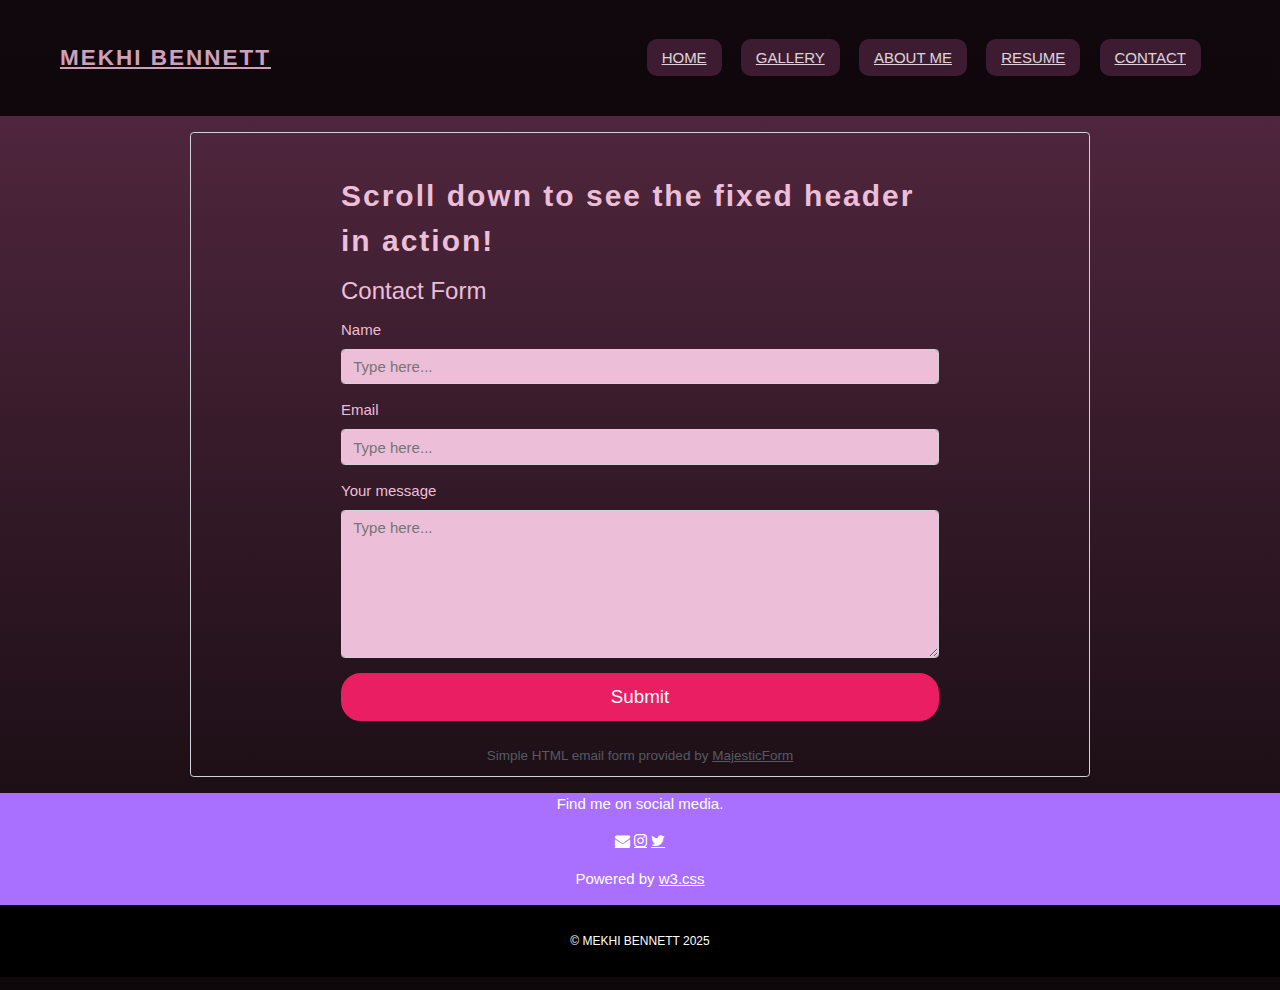
<file: COMD 2451 Final Project Website/contact.html>
<!DOCTYPE html>

      <link rel="stylesheet" href="https://cdnjs.cloudflare.com/ajax/libs/font-awesome/4.7.0/css/font-awesome.min.css">
        <link rel="preconnect" href="https://fonts.googleapis.com">
        <link rel="preconnect" href="https://fonts.gstatic.com" crossorigin>
        <link href="https://fonts.googleapis.com/css2?family=Gabarito:wght@400..900&display=swap" rel="stylesheet">

<head>
        <title>W3.CSS</title>
        <meta name="viewport" content="width=device-width, initial-scale=1">
        <link rel="stylesheet" href="https://www.w3schools.com/w3css/4/w3.css">
        <link rel="stylesheet" href="css/my-styles.css">
    </head>

    
<body>
    
<header>
      <div class="container">
            <a href="/" class="logo">
                MEKHI BENNETT
            </a>
          <nav class="navbar">
            <ul class="nav-menu">
              <li class="nav-item">
                  <a href="index.html" class="nav-link">HOME</a>
              </li>
              <li class="nav-item">
                  <a href="gallery.html" class="nav-link">GALLERY</a></li>
              <li class="nav-item">
                <a href="about.html" class="nav-link">ABOUT ME</a></li>
              <li class="nav-item">
                <a href="resume.html" class="nav-link">RESUME</a>
              </li>
              <li class="nav-item">
                  <a href="contact.html" class="nav-link">CONTACT</a>
              </li>
            </ul>
            
            </div>
          </nav>
      </div>
    </header>


    

<div class="fcf-body w3-content w3-margin-top w3-margin-bottom" style="max-width:900px;">
    <h2>Scroll down to see the fixed header in action!</h2>
    <div id="fcf-form">
    <h3 class="fcf-h3">Contact Form</h3>

    <form id="fcf-form-id" class="fcf-form-class" method="post" action="https://formsubmit.co/550e229ca7b9d2ee02f69d329781d5ee">
        
        <div class="fcf-form-group">
            <label for="Name" class="fcf-label">Name</label>
            <div class="fcf-input-group">
                
                <input type="text" id="Name" name="Name" class="fcf-form-control" required placeholder="Type here...">
            </div>
        </div>

        <div class="fcf-form-group">
            <label for="Email" class="fcf-label">Email</label>
            <div class="fcf-input-group">
                <input type="email" id="Email" name="Email" class="fcf-form-control" required placeholder="Type here...">
            </div>
        </div>

        <div class="fcf-form-group">
            <label for="Message" class="fcf-label">Your message</label>
            <div class="fcf-input-group">
                <textarea id="Message" name="Message" class="fcf-form-control" placeholder="Type here..." rows="6" maxlength="3000" required></textarea>
            </div>
        </div>

        <div class="fcf-form-group">
            <button type="submit" id="fcf-button" class="fcf-btn fcf-btn-primary fcf-btn-lg fcf-btn-block">Submit</button>
        </div>
        <div class="fcf-credit w3-center" id="fcf-credit">
        Simple HTML email form provided by <a href="https://www.majesticform.com" target="_blank">MajesticForm</a>
        </div>

    </form>
   </div>
  </div>

   </footer>
          <footer class="footer">
            <p> Find me on social media.</p>
            <a href="mailto:mekhivibennett14@gmail.com" target="_blank" class="fa fa-solid fa-envelope w3-hover-opacity w3-text-white"></a>
            <a href="https://instagram.com" target="_blank" class="fa fa-instagram w3-hover-opacity w3-text-white"></a>
            <a href="https://twitter.com" target="_blank" class="fa fa-twitter w3-hover-opacity w3-text-white"></a>
            <p> Powered by <a href="https://www.w3schools.com/w3css/default.asp" target="_blank">w3.css</a></p>
            <div class="footer-bottom">
            <p>© MEKHI BENNETT 2025</p>
        </div>
        </footer>
    </body>

</html>
</file>
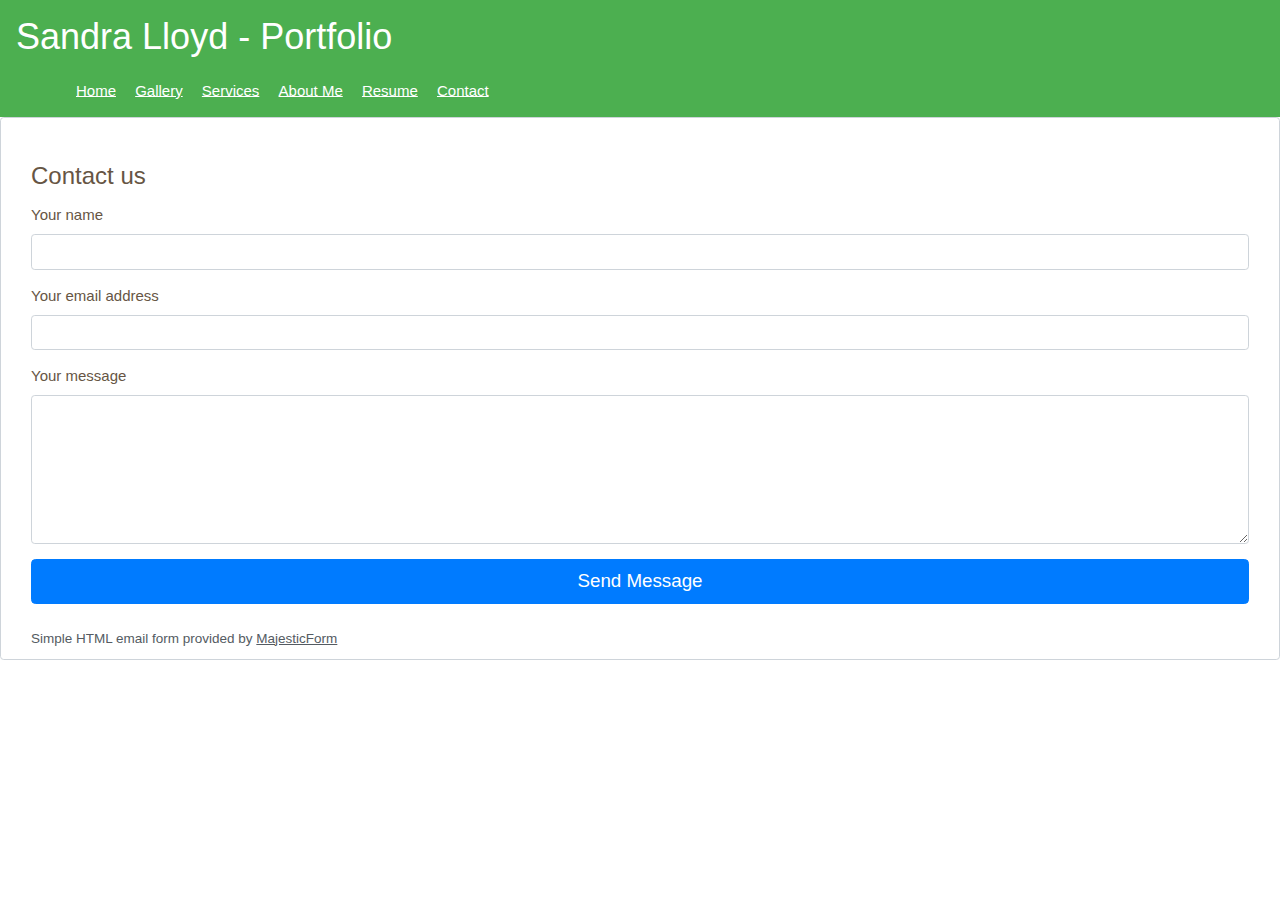
<file: COMD 2451 Final Project Website/Week-11-Lab-main - Copy/Week-11-Lab-main/contact.html>
<!DOCTYPE html>
 <head>
        <title>W3.CSS</title>
        <meta name="viewport" content="width=device-width, initial-scale=1">
        <link rel="stylesheet" href="https://www.w3schools.com/w3css/4/w3.css">
        <link rel="stylesheet" href="css/my-styles.css">
    </head>

<body>
    
    <header class="w3-container w3-green">  <!--w3-container adds 16 pixels of padding 
                around each element; w3-green makes the background green -->
                <h1>Sandra Lloyd - Portfolio</h1>
                <nav>
                    <ul>
                        <li><a href="index.html">Home</a></li>
                        <li><a href="gallery.html">Gallery</a></li>
                        <li><a href="services.html">Services</a></li>
                        <li><a href="about.html">About Me</a></li>
                        <li><a href="resume.html">Resume</a></li>
                        <li><a href="contact.html">Contact</a></li>
                    </ul>
                </nav>
            </header>   

<div class="fcf-body">

    <div id="fcf-form">
    <h3 class="fcf-h3">Contact us</h3>

    <form id="fcf-form-id" class="fcf-form-class" method="post" action="https://formsubmit.co/550e229ca7b9d2ee02f69d329781d5ee">
        
        <div class="fcf-form-group">
            <label for="Name" class="fcf-label">Your name</label>
            <div class="fcf-input-group">
                <input type="text" id="Name" name="Name" class="fcf-form-control" required>
            </div>
        </div>

        <div class="fcf-form-group">
            <label for="Email" class="fcf-label">Your email address</label>
            <div class="fcf-input-group">
                <input type="email" id="Email" name="Email" class="fcf-form-control" required>
            </div>
        </div>

        <div class="fcf-form-group">
            <label for="Message" class="fcf-label">Your message</label>
            <div class="fcf-input-group">
                <textarea id="Message" name="Message" class="fcf-form-control" rows="6" maxlength="3000" required></textarea>
            </div>
        </div>

        <div class="fcf-form-group">
            <button type="submit" id="fcf-button" class="fcf-btn fcf-btn-primary fcf-btn-lg fcf-btn-block">Send Message</button>
        </div>

        <div class="fcf-credit" id="fcf-credit">
        Simple HTML email form provided by <a href="https://www.majesticform.com" target="_blank">MajesticForm</a>
        </div>

    </form>
    </div>

</div>

</body>
</html>
</file>
<file: css/my-styles.css>
/* header */
header{
padding: 20px;
text-align: center;
background-color: black;
opacity: 80%;
z-index: 1000;
justify-content: space-between; 
}

ul {
  top: 0;
  width: 100%;
}
.header {
  padding: 100px;
  text-align: center;s
  opacity: 100%;
  color: white;
  z-index:5;
 
}

.responsive {
  max-width: 100%;
  height: auto;
}

/* Add styling for navigation buttons within the modal for better usability */
.prev, .next {
  cursor: pointer;
  position:absolute;
  top: 50%;
  width: auto;
  padding: 16px;
 
  color: white;
  transition: 0.6s ease;
  user-select: none;

}


/* Position "prev" on the far left */
.prev {
  left: 20px;
}

/* Position "next" on the far right */
.next {
  right: 20px;
}

/* On hover, add a black background with a little bit see-through */
.prev:hover, .next:hover {
  background-color: rgba(0, 0, 0, 0.8);
}

.button{
  padding: 10px 28px;
  border-radius: 20px;
  border: 2px solid #E91E63 ;
  background-color: #E91E63 ;
  color:#3E1D32;
  transition-duration: 0.4s;
  cursor: pointer;
}

.button:hover {
          background-color: #3E1D32;
          color: #E91E63;
          border: 2px solid #E91E63 ;
          box-shadow: 0 12px 16px 0 rgba(0,0,0,0.24), 0 17px 50px 0 rgba(0,0,0,0.19);
}
.container {
 max-width: 1200px;
  height: 100%; 
  margin: 0 auto; 
  padding: 0 20px;
  display: flex;
  justify-content: space-between; 
  align-items: center; 
        }

 .logo {
font-size: 1.5rem;
font-weight: bold;
letter-spacing: 2px;
display: flex;
padding: auto;

        }

.nav-link, .nav-button {
  padding: 10px 15px; 
  border: none;
  cursor: pointer;
  background-color: #381A2E;
  color: #ffffff;
  margin: auto;
  border-radius: 10px;
  z-index:auto;
  
}

.nav-link:hover, .nav-button:hover {
  background-color: #ff0062;
  transition: color 0.3s ease;
}
.nav-link:hover{
color: oklab(85.018% 0.06058 -0.01602);
transition: color 0.3s ease;
  }
  
 /* main bg */
      body {
  background-image: linear-gradient(to bottom, #582A44, #0e080a);
}
      
      * {
        font-family: "Outfit", sans-serif,;
        color: #edbed7;
        box-sizing: border-box;}
        
        header h1 {
        color: white; }

        h2, div h2{
        font-family: "Outfit", sans-serif;
        font-style: normal;
        font-size: 2.0rem;
        font-weight: bold;
        letter-spacing: 2px;
        display: flex;
        padding: auto;
        justify-content: center;
        
         }
        
        article h4 {
        text-align: center;}

        section h3 {
        font-family: "Outfit", sans-serif;
        font-weight: 400;
        font-style: normal;
        text-align: center;
        }

        h3 {
        font-family: "Outfit", sans-serif;
        font-weight: 400;
        font-style: normal;
        
            }
        article img {
        max-width: 100%;
        height:auto;}

        nav, #feature, footer {
        margin: 1%; }

        nav li {
        display: inline;
		padding: 0.5em;
        color: white;}

        .row-color-1 {
        background-color:antiquewhite;
        }

        p {    
           font-family: "Outfit", sans-serif;
        font-weight: 400;
        font-style: normal;}
 
        /* footer */
        .button, footer p {    
        font-family: "Outfit", sans-serif, light;
        font-weight: 400;
        font-style: normal;
        color: white;}

        .footer {
        
            padding: auto;
          background-color: #A970FF;
          text-align: center;
          margin-left: auto; 
          margin-right: auto;
          width: 100%;
       }

       .footer-bottom {
    background-color: #000000; /* Even darker background for the bottom bar */
    text-align: center;
    padding: 15px 20px;
    font-size: 0.8em;

}
    
/* Contact form styles */

#fcf-form {
    display:block;
}

.w3-container {
  color:#E489AF;
}

.fcf-body {
    font-family: "Outfit", sans-serif;
    margin: auto;
    font-size: 1rem;
    font-weight: 400;
    line-height: 1.5;
    color: #E489AF;
    text-align: left;
    background-color: hsla(0, 0%, 100%, 0);
    padding: 30px 150px;
    padding-bottom: 10px;
    border: 1px solid #ced4da;
    border-radius: 0.25rem;
    max-width: 100%;
}

.fcf-form-group {
    margin-bottom: 1rem;
}

.fcf-input-group {
   
    position: relative;
    display: -ms-flexbox;
    display: flex;
    -ms-flex-wrap: wrap;
    flex-wrap: wrap;
    -ms-flex-align: stretch;
    align-items: stretch;
    width: 100%;
}

.fcf-form-control {
    
    display: block;
    width: 100%;
    height: calc(1.5em + 0.75rem + 2px);
    padding: 0.375rem 0.75rem;
    font-size: 1rem;
    font-weight: 400;
    line-height: 1.5;
    color: #500e29;
    background-color: #EDBED7;
    background-clip: padding-box;
    border: 1px solid #ced4da;
    outline: none;
    border-radius: 0.25rem;
    transition: border-color 0.15s ease-in-out, box-shadow 0.15s ease-in-out;
}

.fcf-form-control:focus {
    border: 2px solid #e91e63;
    
}

select.fcf-form-control[size], select.fcf-form-control[multiple] {
    height: auto;
    
}

textarea.fcf-form-control {
         font-family: "Outfit", sans-serif;
    height: auto;
}

label.fcf-label {
    display: inline-block;
    margin-bottom: 0.5rem;
}

.fcf-credit {
    padding-top: 10px;
    font-size: 0.9rem;
    color: #545b62;
}

.fcf-credit a {
    color: #545b62;
    text-decoration: underline;
}

.fcf-credit a:hover {
    color: #2759E6;
    text-decoration: underline;
}

.fcf-btn {
    display: inline-block;
    font-weight: 400;
    color: #212529;
    text-align: center;
    vertical-align: middle;
    cursor: pointer;
    -webkit-user-select: none;
    -moz-user-select: none;
    -ms-user-select: none;
    user-select: none;
    background-color: transparent;
    border: 1px solid transparent;
    padding: 0.375rem 0.75rem;
    font-size: 1rem;
    line-height: 1.5;
    border-radius: 0.25rem;
    transition: color 0.15s ease-in-out, background-color 0.15s ease-in-out, border-color 0.15s ease-in-out, box-shadow 0.15s ease-in-out;
}

@media (prefers-reduced-motion: reduce) {
    .fcf-btn {
        transition: none;
    }
}

.fcf-btn:hover {
    color: #E91E63;
    text-decoration: none;
}

.fcf-btn:focus, .fcf-btn.focus {
    outline: 0;
    box-shadow: 0 0 0 0.2rem rgba(0, 123, 255, 0.25);
}

.fcf-btn-primary {
    color: #fff;
    background-color: #E91E63;
    border: 2px solid #E91E63 ;
}

.fcf-btn-primary:hover {
    color: #E91E63;
    background-color: #3E1D32;
    border: 2px solid #E91E63 ;
    box-shadow: 0 12px 16px 0 rgba(0,0,0,0.24), 0 17px 50px 0 rgba(0,0,0,0.19);
}

.fcf-btn-primary:focus, .fcf-btn-primary.focus {
    color: #fff;
    background-color: #E91E63;
    border-color: rgb(233, 30, 99);
    box-shadow: 0 0 0 0.2rem rgba(233, 30, 99, 0.5);
}

.fcf-btn-lg, .fcf-btn-group-lg>.fcf-btn {
    padding: 0.5rem 1rem;
    font-size: 1.25rem;
    line-height: 1.5;
    border-radius: 20px;
}

.fcf-btn-block {
    display: block;
    width: 100%;
}

.fcf-btn-block+.fcf-btn-block {
    margin-top: 0.5rem;
}

input[type="submit"].fcf-btn-block, input[type="reset"].fcf-btn-block, input[type="button"].fcf-btn-block {
    width: 100%;
}

/* ABOUT ME CONTAINER */
#about {
  background-color:#edbed74d;
  font-size: larger;
  box-shadow: 0 12px 16px 0 rgba(0,0,0,0.24), 0 17px 50px 0 rgba(0,0,0,0.19);
  border-radius: 0.50rem;
  border-color: rgb(233, 30, 99);
  color: #D73270;
  }

* {
  margin: 0;
  padding: 0;
  box-sizing: border-box;
}

h1 {
  text-align: center;
  font-family: "Outfit", sans-serif;
  padding: 20px;
  font-weight: bold;
}

.gallery {
  display: flex;
  flex-wrap: wrap;
  justify-content: center;
  padding: 0 15px;
  position: center;
}

.gallery-item {
  position: center;
  width: calc(20% - 20px);
  height: auto;
  margin: 10px;
  cursor: pointer;
  transition: transform 0.5s ease;
}

.gallery-item:hover {
  transform: scale(1.1);
}

/* The Modal (background) */
.modal {
  display: none;
  position: fixed;
  z-index: 1000;
  left: 0;
  top: 0;
  width: 100%;
  height: 100%;
  background-color: rgba(0, 0, 0, 0.8);
  align-items: center;
  justify-content: center;
  transition: opacity 0.5s ease;
}

/* Modal content (image) */
.modal-content {
  position: relative;
  width: auto;
  height: auto;
  max-width: 75%;
  max-height: 75%;
  border-radius: 5px;
  overflow: hidden;
  animation: zoomIn 0.5s;
}

@keyframes zoomIn {
  from {transform: scale(0.6);}
  to {transform: scale(1);}
}

.modal.show {
  display: flex;
  opacity: 1;
}

/* Close button */
.close {
  position: absolute;
  top: 10px;
  right: 15px;
  color: #ffffff;
  font-size: 35px;
  font-weight: bold;
  cursor: pointer;
  transition: transform 0.3s;
}

/* Caption of modal image */
.caption {
  position: absolute;
  bottom: 15px;
  width: 100%;
  text-align: center;
  color: #ffffff00;
  font-size: 24px;
}





@media screen and (max-width: 768px) {
  .gallery-item {
    width: calc(50% - 20px);
  }
}

@media screen and (max-width: 480px) {
  .gallery-item {
    width: calc(100% - 20px);
  }
}
</file>
<file: COMD 2451 Final Project Website/Week-11-Lab-main - Copy/Week-11-Lab-main/css/my-styles.css>
* {
        font-family: Arial, Verdana, sans-serif;
        color: #665544;
        box-sizing: border-box;}
        
        header h1 {
        color: white; }

        article h4 {
        text-align: center;}

        section h3 {
            font-weight: 
        }

        article img {
        max-width: 100%;
        height:auto;}

        nav, #feature, footer {
        margin: 1%; }

        nav li {
        display: inline;
		padding: 0.5em;
        color: white;}

        .row-color-1 {
            background-color:antiquewhite;
        }

/* Contact form styles */

#fcf-form {
    display:block;
}

.fcf-body {
    margin: 0;
    font-family: -apple-system, Arial, sans-serif;
    font-size: 1rem;
    font-weight: 400;
    line-height: 1.5;
    color: #212529;
    text-align: left;
    background-color: #fff;
    padding: 30px;
    padding-bottom: 10px;
    border: 1px solid #ced4da;
    border-radius: 0.25rem;
    max-width: 100%;
}

.fcf-form-group {
    margin-bottom: 1rem;
}

.fcf-input-group {
    position: relative;
    display: -ms-flexbox;
    display: flex;
    -ms-flex-wrap: wrap;
    flex-wrap: wrap;
    -ms-flex-align: stretch;
    align-items: stretch;
    width: 100%;
}

.fcf-form-control {
    display: block;
    width: 100%;
    height: calc(1.5em + 0.75rem + 2px);
    padding: 0.375rem 0.75rem;
    font-size: 1rem;
    font-weight: 400;
    line-height: 1.5;
    color: #495057;
    background-color: #fff;
    background-clip: padding-box;
    border: 1px solid #ced4da;
    outline: none;
    border-radius: 0.25rem;
    transition: border-color 0.15s ease-in-out, box-shadow 0.15s ease-in-out;
}

.fcf-form-control:focus {
    border: 1px solid #313131;
}

select.fcf-form-control[size], select.fcf-form-control[multiple] {
    height: auto;
}

textarea.fcf-form-control {
    font-family: -apple-system, Arial, sans-serif;
    height: auto;
}

label.fcf-label {
    display: inline-block;
    margin-bottom: 0.5rem;
}

.fcf-credit {
    padding-top: 10px;
    font-size: 0.9rem;
    color: #545b62;
}

.fcf-credit a {
    color: #545b62;
    text-decoration: underline;
}

.fcf-credit a:hover {
    color: #0056b3;
    text-decoration: underline;
}

.fcf-btn {
    display: inline-block;
    font-weight: 400;
    color: #212529;
    text-align: center;
    vertical-align: middle;
    cursor: pointer;
    -webkit-user-select: none;
    -moz-user-select: none;
    -ms-user-select: none;
    user-select: none;
    background-color: transparent;
    border: 1px solid transparent;
    padding: 0.375rem 0.75rem;
    font-size: 1rem;
    line-height: 1.5;
    border-radius: 0.25rem;
    transition: color 0.15s ease-in-out, background-color 0.15s ease-in-out, border-color 0.15s ease-in-out, box-shadow 0.15s ease-in-out;
}

@media (prefers-reduced-motion: reduce) {
    .fcf-btn {
        transition: none;
    }
}

.fcf-btn:hover {
    color: #212529;
    text-decoration: none;
}

.fcf-btn:focus, .fcf-btn.focus {
    outline: 0;
    box-shadow: 0 0 0 0.2rem rgba(0, 123, 255, 0.25);
}

.fcf-btn-primary {
    color: #fff;
    background-color: #007bff;
    border-color: #007bff;
}

.fcf-btn-primary:hover {
    color: #fff;
    background-color: #0069d9;
    border-color: #0062cc;
}

.fcf-btn-primary:focus, .fcf-btn-primary.focus {
    color: #fff;
    background-color: #0069d9;
    border-color: #0062cc;
    box-shadow: 0 0 0 0.2rem rgba(38, 143, 255, 0.5);
}

.fcf-btn-lg, .fcf-btn-group-lg>.fcf-btn {
    padding: 0.5rem 1rem;
    font-size: 1.25rem;
    line-height: 1.5;
    border-radius: 0.3rem;
}

.fcf-btn-block {
    display: block;
    width: 100%;
}

.fcf-btn-block+.fcf-btn-block {
    margin-top: 0.5rem;
}

input[type="submit"].fcf-btn-block, input[type="reset"].fcf-btn-block, input[type="button"].fcf-btn-block {
    width: 100%;
}
</file>
<file: COMD 2451 Final Project Website/css/my-styles.css>
/* header */
header{
padding: 20px;
text-align: center;
background-color: black;
opacity: 80%;
z-index: 1000;
justify-content: space-between; 
}

ul {
  top: 0;
  width: 100%;
}
.header {
  padding: 100px;
  text-align: center;
  background: #e91e63;
  opacity: 100%;
  color: white;
  z-index:5;
 
}

.responsive {
  max-width: 100%;
  height: auto;
}

/* Add styling for navigation buttons within the modal for better usability */
.prev, .next {
  cursor: pointer;
  position:absolute;
  top: 50%;
  width: auto;
  padding: 16px;
 
  color: white;
  transition: 0.6s ease;
  user-select: none;

}


/* Position "prev" on the far left */
.prev {
  left: 20px;
}

/* Position "next" on the far right */
.next {
  right: 20px;
}

/* On hover, add a black background with a little bit see-through */
.prev:hover, .next:hover {
  background-color: rgba(0, 0, 0, 0.8);
}

.button{
  padding: 10px 28px;
  border-radius: 20px;
  border: 2px solid #E91E63 ;
  background-color: #E91E63 ;
  color:#3E1D32;
  transition-duration: 0.4s;
  cursor: pointer;
}

.button:hover {
          background-color: #3E1D32;
          color: #E91E63;
          border: 2px solid #E91E63 ;
          box-shadow: 0 12px 16px 0 rgba(0,0,0,0.24), 0 17px 50px 0 rgba(0,0,0,0.19);
}
.container {
 max-width: 1200px;
  height: 100%; 
  margin: 0 auto; 
  padding: 0 20px;
  display: flex;
  justify-content: space-between; 
  align-items: center; 
        }

 .logo {
font-size: 1.5rem;
font-weight: bold;
letter-spacing: 2px;
display: flex;
padding: auto;

        }

.nav-link, .nav-button {
  padding: 10px 15px; 
  border: none;
  cursor: pointer;
  background-color: #381A2E;
  color: #ffffff;
  margin: auto;
  border-radius: 10px;
  z-index:auto;
  
}

.nav-link:hover, .nav-button:hover {
  background-color: #ff0062;
  transition: color 0.3s ease;
}
.nav-link:hover{
color: oklab(85.018% 0.06058 -0.01602);
transition: color 0.3s ease;
  }
  
 /* main bg */
      body {
  background-image: linear-gradient(to bottom, #582A44, #0e080a);
}
      
      * {
        font-family: "Outfit", sans-serif,;
        color: #edbed7;
        box-sizing: border-box;}
        
        header h1 {
        color: white; }

        h2, div h2{
        font-family: "Outfit", sans-serif;
        font-style: normal;
        font-size: 2.0rem;
        font-weight: bold;
        letter-spacing: 2px;
        display: flex;
        padding: auto;
        justify-content: center;
        
         }
        
        article h4 {
        text-align: center;}

        section h3 {
        font-family: "Outfit", sans-serif;
        font-weight: 400;
        font-style: normal;
        text-align: center;
        }

        h3 {
        font-family: "Outfit", sans-serif;
        font-weight: 400;
        font-style: normal;
        
            }
        article img {
        max-width: 100%;
        height:auto;}

        nav, #feature, footer {
        margin: 1%; }

        nav li {
        display: inline;
		padding: 0.5em;
        color: white;}

        .row-color-1 {
        background-color:antiquewhite;
        }

        p {    
           font-family: "Outfit", sans-serif;
        font-weight: 400;
        font-style: normal;}
 
        /* footer */
        .button, footer p {    
        font-family: "Outfit", sans-serif, light;
        font-weight: 400;
        font-style: normal;
        color: white;}

        .footer {
        
            padding: auto;
          background-color: #A970FF;
          text-align: center;
          margin-left: auto; 
          margin-right: auto;
          width: 100%;
       }

       .footer-bottom {
    background-color: #000000; /* Even darker background for the bottom bar */
    text-align: center;
    padding: 15px 20px;
    font-size: 0.8em;

}
    
/* Contact form styles */

#fcf-form {
    display:block;
}

.w3-container {
  color:#E489AF;
}

.fcf-body {
    font-family: "Outfit", sans-serif;
    margin: auto;
    font-size: 1rem;
    font-weight: 400;
    line-height: 1.5;
    color: #E489AF;
    text-align: left;
    background-color: hsla(0, 0%, 100%, 0);
    padding: 30px 150px;
    padding-bottom: 10px;
    border: 1px solid #ced4da;
    border-radius: 0.25rem;
    max-width: 100%;
}

.fcf-form-group {
    margin-bottom: 1rem;
}

.fcf-input-group {
   
    position: relative;
    display: -ms-flexbox;
    display: flex;
    -ms-flex-wrap: wrap;
    flex-wrap: wrap;
    -ms-flex-align: stretch;
    align-items: stretch;
    width: 100%;
}

.fcf-form-control {
    
    display: block;
    width: 100%;
    height: calc(1.5em + 0.75rem + 2px);
    padding: 0.375rem 0.75rem;
    font-size: 1rem;
    font-weight: 400;
    line-height: 1.5;
    color: #500e29;
    background-color: #EDBED7;
    background-clip: padding-box;
    border: 1px solid #ced4da;
    outline: none;
    border-radius: 0.25rem;
    transition: border-color 0.15s ease-in-out, box-shadow 0.15s ease-in-out;
}

.fcf-form-control:focus {
    border: 2px solid #e91e63;
    
}

select.fcf-form-control[size], select.fcf-form-control[multiple] {
    height: auto;
    
}

textarea.fcf-form-control {
         font-family: "Outfit", sans-serif;
    height: auto;
}

label.fcf-label {
    display: inline-block;
    margin-bottom: 0.5rem;
}

.fcf-credit {
    padding-top: 10px;
    font-size: 0.9rem;
    color: #545b62;
}

.fcf-credit a {
    color: #545b62;
    text-decoration: underline;
}

.fcf-credit a:hover {
    color: #2759E6;
    text-decoration: underline;
}

.fcf-btn {
    display: inline-block;
    font-weight: 400;
    color: #212529;
    text-align: center;
    vertical-align: middle;
    cursor: pointer;
    -webkit-user-select: none;
    -moz-user-select: none;
    -ms-user-select: none;
    user-select: none;
    background-color: transparent;
    border: 1px solid transparent;
    padding: 0.375rem 0.75rem;
    font-size: 1rem;
    line-height: 1.5;
    border-radius: 0.25rem;
    transition: color 0.15s ease-in-out, background-color 0.15s ease-in-out, border-color 0.15s ease-in-out, box-shadow 0.15s ease-in-out;
}

@media (prefers-reduced-motion: reduce) {
    .fcf-btn {
        transition: none;
    }
}

.fcf-btn:hover {
    color: #E91E63;
    text-decoration: none;
}

.fcf-btn:focus, .fcf-btn.focus {
    outline: 0;
    box-shadow: 0 0 0 0.2rem rgba(0, 123, 255, 0.25);
}

.fcf-btn-primary {
    color: #fff;
    background-color: #E91E63;
    border: 2px solid #E91E63 ;
}

.fcf-btn-primary:hover {
    color: #E91E63;
    background-color: #3E1D32;
    border: 2px solid #E91E63 ;
    box-shadow: 0 12px 16px 0 rgba(0,0,0,0.24), 0 17px 50px 0 rgba(0,0,0,0.19);
}

.fcf-btn-primary:focus, .fcf-btn-primary.focus {
    color: #fff;
    background-color: #E91E63;
    border-color: rgb(233, 30, 99);
    box-shadow: 0 0 0 0.2rem rgba(233, 30, 99, 0.5);
}

.fcf-btn-lg, .fcf-btn-group-lg>.fcf-btn {
    padding: 0.5rem 1rem;
    font-size: 1.25rem;
    line-height: 1.5;
    border-radius: 20px;
}

.fcf-btn-block {
    display: block;
    width: 100%;
}

.fcf-btn-block+.fcf-btn-block {
    margin-top: 0.5rem;
}

input[type="submit"].fcf-btn-block, input[type="reset"].fcf-btn-block, input[type="button"].fcf-btn-block {
    width: 100%;
}

/* ABOUT ME CONTAINER */
#about {
  background-color:#edbed74d;
  font-size: larger;
  box-shadow: 0 12px 16px 0 rgba(0,0,0,0.24), 0 17px 50px 0 rgba(0,0,0,0.19);
  border-radius: 0.50rem;
  border-color: rgb(233, 30, 99);
  color: #D73270;
  }
#



* {
  margin: 0;
  padding: 0;
  box-sizing: border-box;
}

h1 {
  text-align: center;
  font-family: "Outfit", sans-serif;
  padding: 20px;
  font-weight: bold;
}

.gallery {
  display: flex;
  flex-wrap: wrap;
  justify-content: center;
  padding: 0 15px;
  position: center;
}

.gallery-item {
  position: center;
  width: calc(20% - 20px);
  height: auto;
  margin: 10px;
  cursor: pointer;
  transition: transform 0.5s ease;
}

.gallery-item:hover {
  transform: scale(1.1);
}

/* The Modal (background) */
.modal {
  display: none;
  position: fixed;
  z-index: 1000;
  left: 0;
  top: 0;
  width: 100%;
  height: 100%;
  background-color: rgba(0, 0, 0, 0.8);
  align-items: center;
  justify-content: center;
  transition: opacity 0.5s ease;
}

/* Modal content (image) */
.modal-content {
  position: relative;
  width: auto;
  height: auto;
  max-width: 75%;
  max-height: 75%;
  border-radius: 5px;
  overflow: hidden;
  animation: zoomIn 0.5s;
}

@keyframes zoomIn {
  from {transform: scale(0.6);}
  to {transform: scale(1);}
}

.modal.show {
  display: flex;
  opacity: 1;
}

/* Close button */
.close {
  position: absolute;
  top: 10px;
  right: 15px;
  color: #ffffff;
  font-size: 35px;
  font-weight: bold;
  cursor: pointer;
  transition: transform 0.3s;
}

/* Caption of modal image */
.caption {
  position: absolute;
  bottom: 15px;
  width: 100%;
  text-align: center;
  color: #ffffff00;
  font-size: 24px;
}





@media screen and (max-width: 768px) {
  .gallery-item {
    width: calc(50% - 20px);
  }
}

@media screen and (max-width: 480px) {
  .gallery-item {
    width: calc(100% - 20px);
  }
}
</file>
